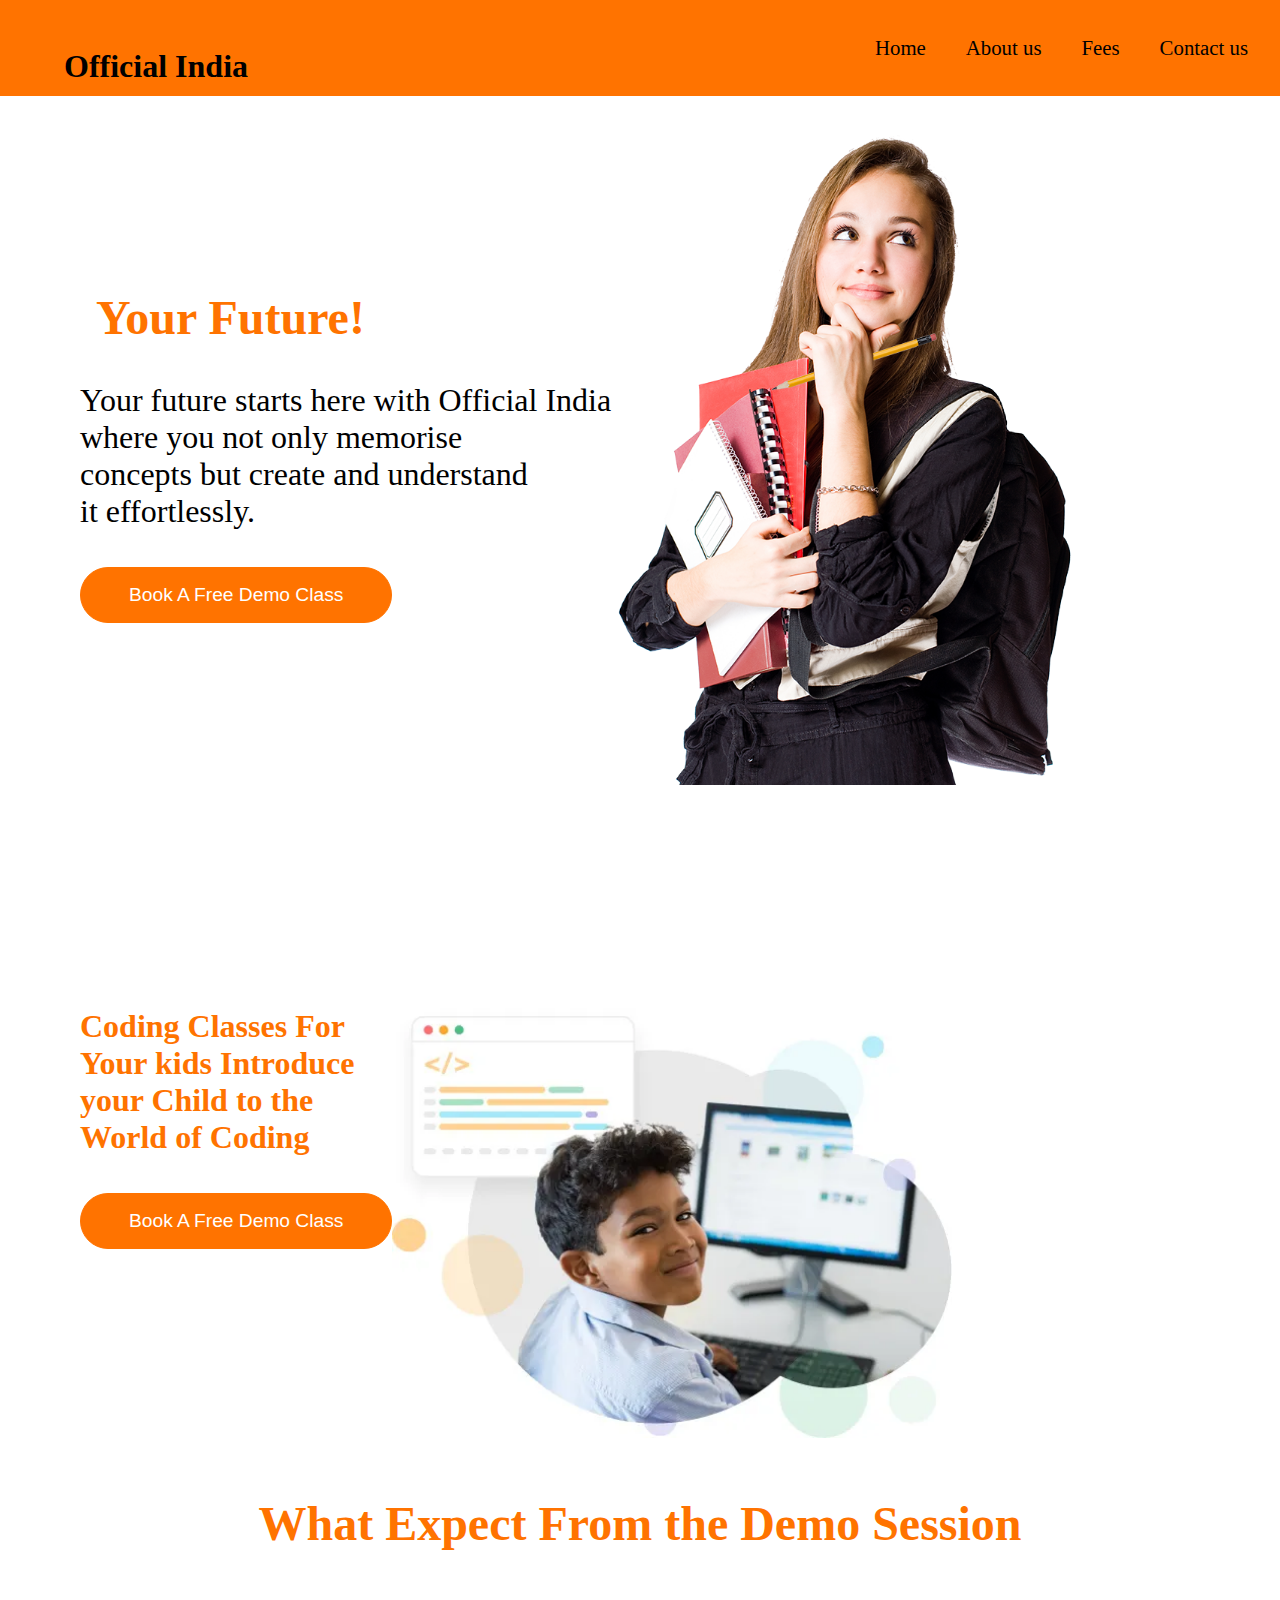
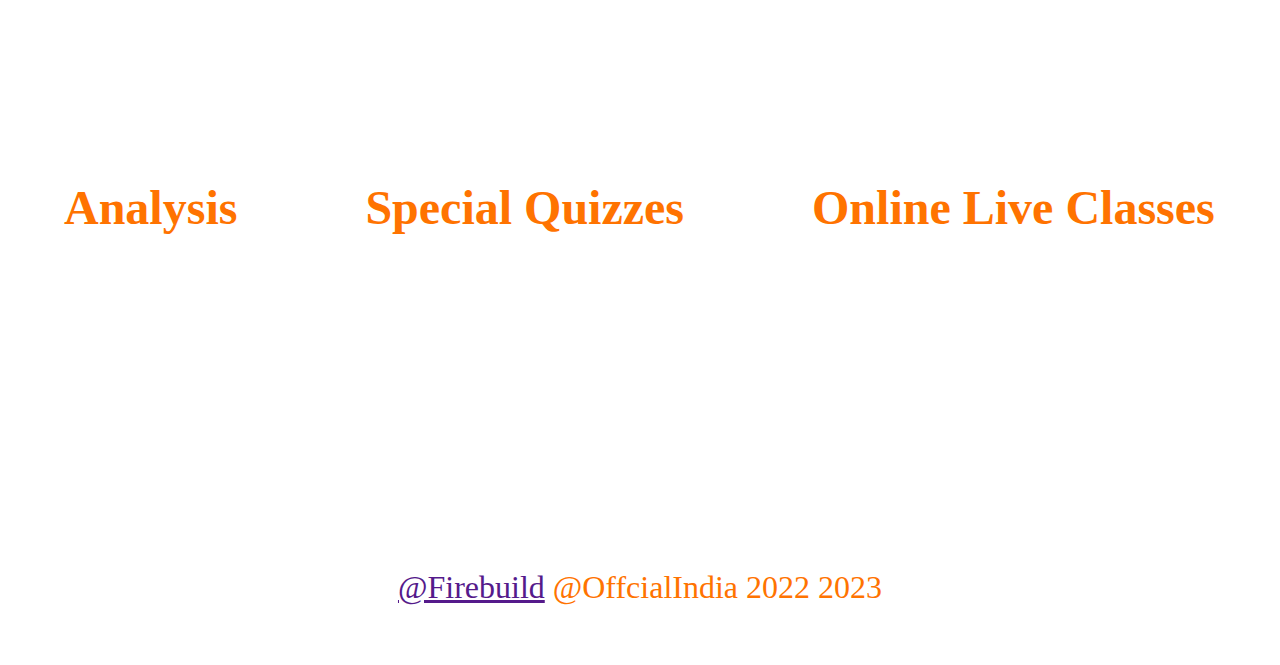
<file: index.html>
<!DOCTYPE html>
<html lang="en">
<head>
    <meta charset="UTF-8">
    <meta http-equiv="X-UA-Compatible" content="IE=edge">
    <meta name="viewport" content="width=device-width, initial-scale=1.0">
    <title>Happy Study </title>
    <link rel="stylesheet" href="css/index.css">
    <link rel="stylesheet" href="https://cdnjs.cloudflare.com/ajax/libs/font-awesome/6.0.0-beta3/css/all.min.css" integrity="sha512-Fo3rlrZj/k7ujTnHg4CGR2D7kSs0v4LLanw2qksYuRlEzO+tcaEPQogQ0KaoGN26/zrn20ImR1DfuLWnOo7aBA==" crossorigin="anonymous" referrerpolicy="no-referrer" />
    <link rel="stylesheet" type="text/css" href="fonts/font-awesome-4.7.0/css/font-awesome.min.css">
    <!--===============================================================================================-->
        <link rel="stylesheet" type="text/css" href="fonts/iconic/css/material-design-iconic-font.min.css">
    <!--===============================================================================================-->
        <link rel="stylesheet" type="text/css" href="fonts/Linearicons-Free-v1.0.0/icon-font.min.css">
    <!--===============================================================================================-->
    <link rel="icon" type="img/jpg" href="img/LogoMakerCa-1646725397887.png"/>
  <!-- <link rel="shortcut icon" href="img/logo.jpg" type="img/jpg"> -->
</head>
<body onload="loadcomplete()">
       <div class="loading" style="position:fixed;height: 100vh; width: 100vw;">
          <img src="img/loading.gif" alt="" width="100% height:100vh;">

       </div>
      
    <nav >
        <h1 style="color:rgb(0, 0, 0); position: absolute; top: 3rem; left: 4rem;" >Official India</h1>
        <input type="checkbox" id="checkbox">
        <label for="checkbox" class="lable">
            <i class="fa-solid fa-bars fa-3x"></i>
        </label>
        <ul>
            <label for="checkbox" class="close">
                <b class="close"><i class="zmdi zmdi-close"></i></b>
            </label>
            <br>
                    <li><a href="index.html">Home </a></li>
                    <li><a href="#">About us </a></li>
                  <li><a href="fees.html">Fees </a></li>
                    <li><a href="#" id="contact">Contact us </a></li>
           
 </ul>

    </nav>
   

        <div class="containercontactus">
            <b style="font-size: 3rem; color: rgb(255,115,0);">Contact Now </b>
    
          <b class="closecontactus"><i class="zmdi zmdi-close"></i></b>
           <br>
           <br>
           <form action="" onsubmit="contactus(); reset(); false">
                <input type="text" id="NAME" placeholder="Name" class="inputcontactus">
                <br><br><br>
                <input type="number" id="PHONENUMBER" placeholder="Phone Number " class="inputcontactus">
                <br><br><br>
                <input type="email" id="EMAIL" placeholder="Email" class="inputcontactus">
                <br><br><br>
                <input type="text" id="Message" placeholder="Message*" class="inputcontactus">
                <br><br><br>
                <input type="checkbox"  id="whatsapp" required > Contact me on Whatsapp
                <br><br><br>
                <button id="Submit">Submit</button>
            </form>
        
 </div>
 
 <div class="democlassdiv">
    <b style="font-size: 3rem; color: rgb(255,115,0);">Book A  Free Demo Class</b>

  <b class="closedemo"><i class="zmdi zmdi-close"></i></b>
   <br>
   <br>
   <form action="" onsubmit="sendEmail();reset(); false">
        <input type="text" id="name" placeholder="Name" class="inputdemoclass">
        <br><br><br>
        <input type="number" id="phone" placeholder="Phone Number " class="inputdemoclass">
        <br><br><br>
        <input type="email" id="email" placeholder="Email" class="inputdemoclass">
        <br><br><br>
        <select  id="class" class="inputdemoclass">
            <option value="1st">Class 1</option>
            <option value="2nd"> Class 2</option>
            <option value="3rd"> Class 3</option>
            <option value="4th"> Class 4</option>
            <option value="5th">Class 5</option>
            <option value="6th"> Class 6</option>
            <option value="7th"> Class 7</option>
            <option value="8th">Class 8</option>
        </select>
        <br><br><br>
        <Select id="selectoption" class="inputdemoclass">
            <option value="Sunday 11 to 12">Sunday 11 to 12 </option>
            <option value="Sunday 12 to 1">Sunday 12 to 1 </option>
            <option value="Sunday 1 to 2 ">Sunday 1 to 2 </option>
            <option value="Sunday 2 to 3 ">Sunday 2 to 3 </option>
            <option value="Sunday 3 to 4 pm"> Sunday 3 to 4 pm</option>
            <option value="Sunday 4 to 5 pm"> Sunday 4 to 5 pm</option>
            <option value="Sunday 6 to 7 pm"> Sunday 6 to 7 pm</option>
            <option value="Sunday  8 to 9 pm">Sunday  8 to 9 pm</option>
        </Select>
        <br><br><br>
        <input type="checkbox"  id="whatsapp" required > Contact me on Whatsapp
        <br><br><br>
        <button id="Submit">Submit</button>
    </form>

</div>
    <div class="section">
        <p class="content">
          
           <b style="font-size:3rem; padding-left: 1rem; color: rgb(255,115,0);"> Your Future!</b> 
           <br>
           <br>
           Your future starts here with Official India <br> where you not only memorise <br> concepts but create and
           understand <br> it effortlessly.

        <br>
        <br>
        <button id="democlass">Book A Free Demo Class</button>
    </p>
    <img src="img/pngwing.com.png" alt="" class="imgdemo">
    <br>
    
</div>

<div class="democlassdiv2">
    <b style="font-size: 3rem; color: rgb(255,115,0);">Book Free Coding Demo Class </b>
    
    <b class="closecoding"><i class="zmdi zmdi-close"></i></b>
    <br>
    <br>
    <form action=""onsubmit="codingEmail(); reset(); false">
        <input type="text" id="Name" placeholder="Name" class="inputdemoclass">
        <br><br><br>
        <input type="number" id="Phone" placeholder="Phone Number " class="inputdemoclass">
        <br><br><br>
        <input type="email" id="Email" placeholder="Email" class="inputdemoclass">
        <br><br><br>
        <select  id="programinglang" class="inputdemoclass"> 
            <option value="java">JAVA</option>
            <option value="Javascript">JAVASCRIPT</option>
            <option value="PYTHON">PYTHON</option>
            <option value="WD">WEB DEVELOPMENT</option>
            <option value="PHP">PHP</option>
            <option value="WEB DESIGNING">WEB DESIGNING </option>
            <option value="BACKEND DEVELOPMENT">BACKEND DEVELOPMENT</option>
        </select>
        <br><br><br>
        <Select id="selectoption2" class="inputdemoclass">
            <option value="Monday 4 to 5 pm"> Monday 4 to 5 pm</option>
            <option value="Monday 6 to 7 pm"> Monday 6 to 7 pm</option>
            <option value="Monday 8 to 9 pm">Monday 8 to 9 pm</option>
            <option value="Monday 9 to 10 pm">Monday 9 to 10 pm</option>
        </Select>
        <br><br><br>
        <input type="checkbox"  id="whatsapp" required > Contact me on Whatsapp
        <br><br><br>
        <button id="Submit">Submit</button>
    </form>
    
</div>
<br><br><br><br><br><br><br><br>
<div class="codingclass">
    <p class="say">
    <b style="font-size: 2rem ; color: rgb(255,115,0);">Coding Classes For <br> Your kids Introduce <br> your Child to the <br> World of Coding</b> 
    <br>
    <br>
    <button id="democlass2">Book A Free Demo Class</button>

</p>
<center>
<img src="img/first-fold.webp" alt="" class="codingimg">

</center>
</div>

<br><br><br>

<center><b style="font-size: 3rem ; color: rgb(255,115,0);">What Expect  From the Demo  Session</b></center> 
<div class="whatexpect">
   <div class="analysis">
    
        <b style="color: rgb(255,115,0); font-size: 3rem;">  <i class="fa-solid fa-chart-line fa-3x"></i> <br> Analysis</b> 
        <br><br>
      <!-- Broad analysis of <br> learning gaps <br>
      affecting the child's <br> performance and learning. -->

</div>
<div class="analysis">

     
   <b style="color: rgb(255,115,0); font-size: 3rem;">  <i class="fa-solid fa-lightbulb fa-3x"></i> <br> Special Quizzes</b> 
   <br><br>
<!-- Participate in ingenious <br> Quizzes like the ones <br> in our LIVE  Classes. -->

 </div>
 <div class="analysis">
    
       
     <b style="color: rgb(255,115,0); font-size: 3rem;"> <i class="fa-solid fa-desktop fa-3x"></i> <br> Online Live Classes</b> 
     <br><br>
  <!-- Participate in ingenious <br> Quizzes like the ones <br> in our LIVE  Classes. -->

   </div>
   </div>
<!-- ======================================================================> Spacing in a code  -->
<br><br><br><br><br><br><br><br><br><br><br><br><br><br>
<!-- ============================================================================> Add footer in website  -->
<footer style="font-size: 2rem; color: rgb(255,115,0); background-color: white; width: 100%; height: 6rem; "> <a href=""> <center>@Firebuild</a> @OffcialIndia  2022 2023</center> </footer>

<script src="https://smtpjs.com/v3/smtp.js"></script>
<script src="js/index.js"></script>
</body>
</html>
</file>
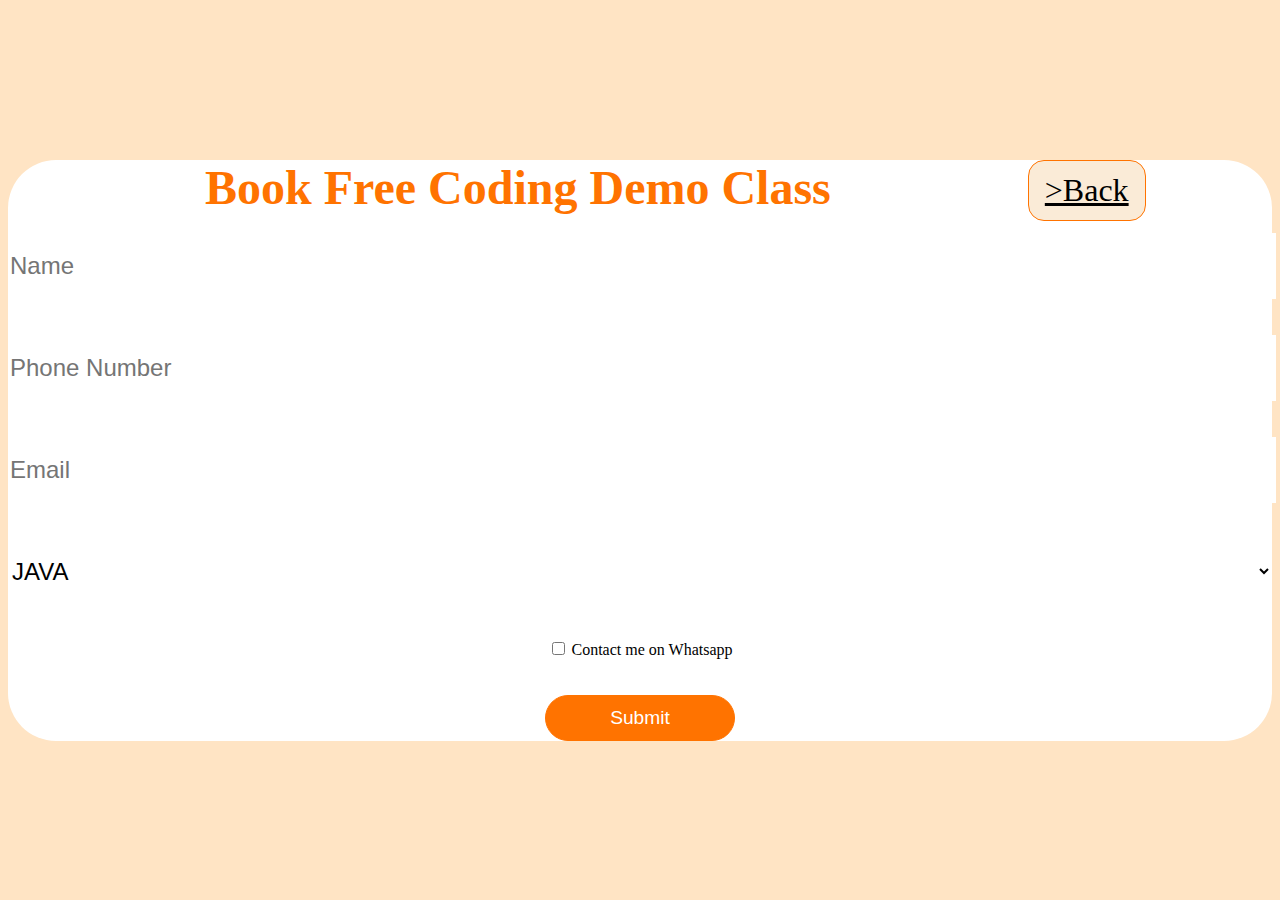
<file: codingbook.html>
<!DOCTYPE html>
<html lang="en">
<head>
    <meta charset="UTF-8">
    <meta http-equiv="X-UA-Compatible" content="IE=edge">
    <meta name="viewport" content="width=device-width, initial-scale=1.0">
    <title>Coding Book</title>
    <link rel="stylesheet" href="css/book.css">
</head>
<body onload="loadcomplete()">
  <div class="loading" style="position:fixed;height: 100vh; width: 100vw;">
    <img src="img/loading.gif" alt="" width="100% height:100vh;">

 </div>
    
<div class="class">
    <b style="font-size: 3rem; color: rgb(255,115,0);">Book Free Coding Demo Class </b>
    <a href="fees.html" style="font-size: 2rem; padding: 0.7rem 1rem; float: right; color: black; margin-right: 10%; border: 0.1rem solid rgb(255,115,0); background-color: antiquewhite; border-radius: 1rem;">>Back</a>

    <br>
    <br>
    <form action=""onsubmit="codingEmail(); reset(); false">
        <input type="text" id="Name" placeholder="Name" class="inputclass">
        <br><br><br>
        <input type="number" id="Phone" placeholder="Phone Number " class="inputclass">
        <br><br><br>
        <input type="email" id="Email" placeholder="Email" class="inputclass">
        <br><br><br>
        <select  id="programinglang" class="inputclass"> 
            <option value="java">JAVA</option>
            <option value="Javascript">JAVASCRIPT</option>
            <option value="PYTHON">PYTHON</option>
            <option value="WD">WEB DEVELOPMENT</option>
            <option value="PHP">PHP</option>
            <option value="WEB DESIGNING">WEB DESIGNING </option>
           
        </select>
      
    
        <br><br><br>
        <input type="checkbox"  id="whatsapp" required > Contact me on Whatsapp
        <br><br><br>
        <button id="Submit">Submit</button>
    </form>
    
</div>
<script>
       function codingEmail(){
        const Name=document.getElementById('Name').value;
        const Emailed=document.getElementById('Email').value;
        const Phone =document.getElementById('Phone').value;
        const programinglang=document.getElementById('programinglang').value;
        
            Email.send({
              Host: "smtp.gmail.com",
              Username: "ranjansameer928@gmail.com",
              Password: "kowlronffpkuzlrh",
              To: `happyranjanparvat@gmail.com,${Emailed}`,
              From: "ranjansameer928@gmail.com",
              Subject: "Booked Coding  Demo Classes",
              Body: `Thank you To booking ${programinglang} Classes <br> </br> Name: ${Name} <br> email:${Emailed} <br> phone Number: ${Phone} <br> Programing language : ${programinglang} <br>  <br> 
              We Contact on Phone Call and Whatsapp as soon as possible 
              `,
              
              message:alert('Thank you to booking coding class ')
            })
              .then(function (message) {
                alert("Your coding Class is Booked")
              });
          }
        
</script>
<script src="js/load.js"></script>
</body>
</html>
</file>
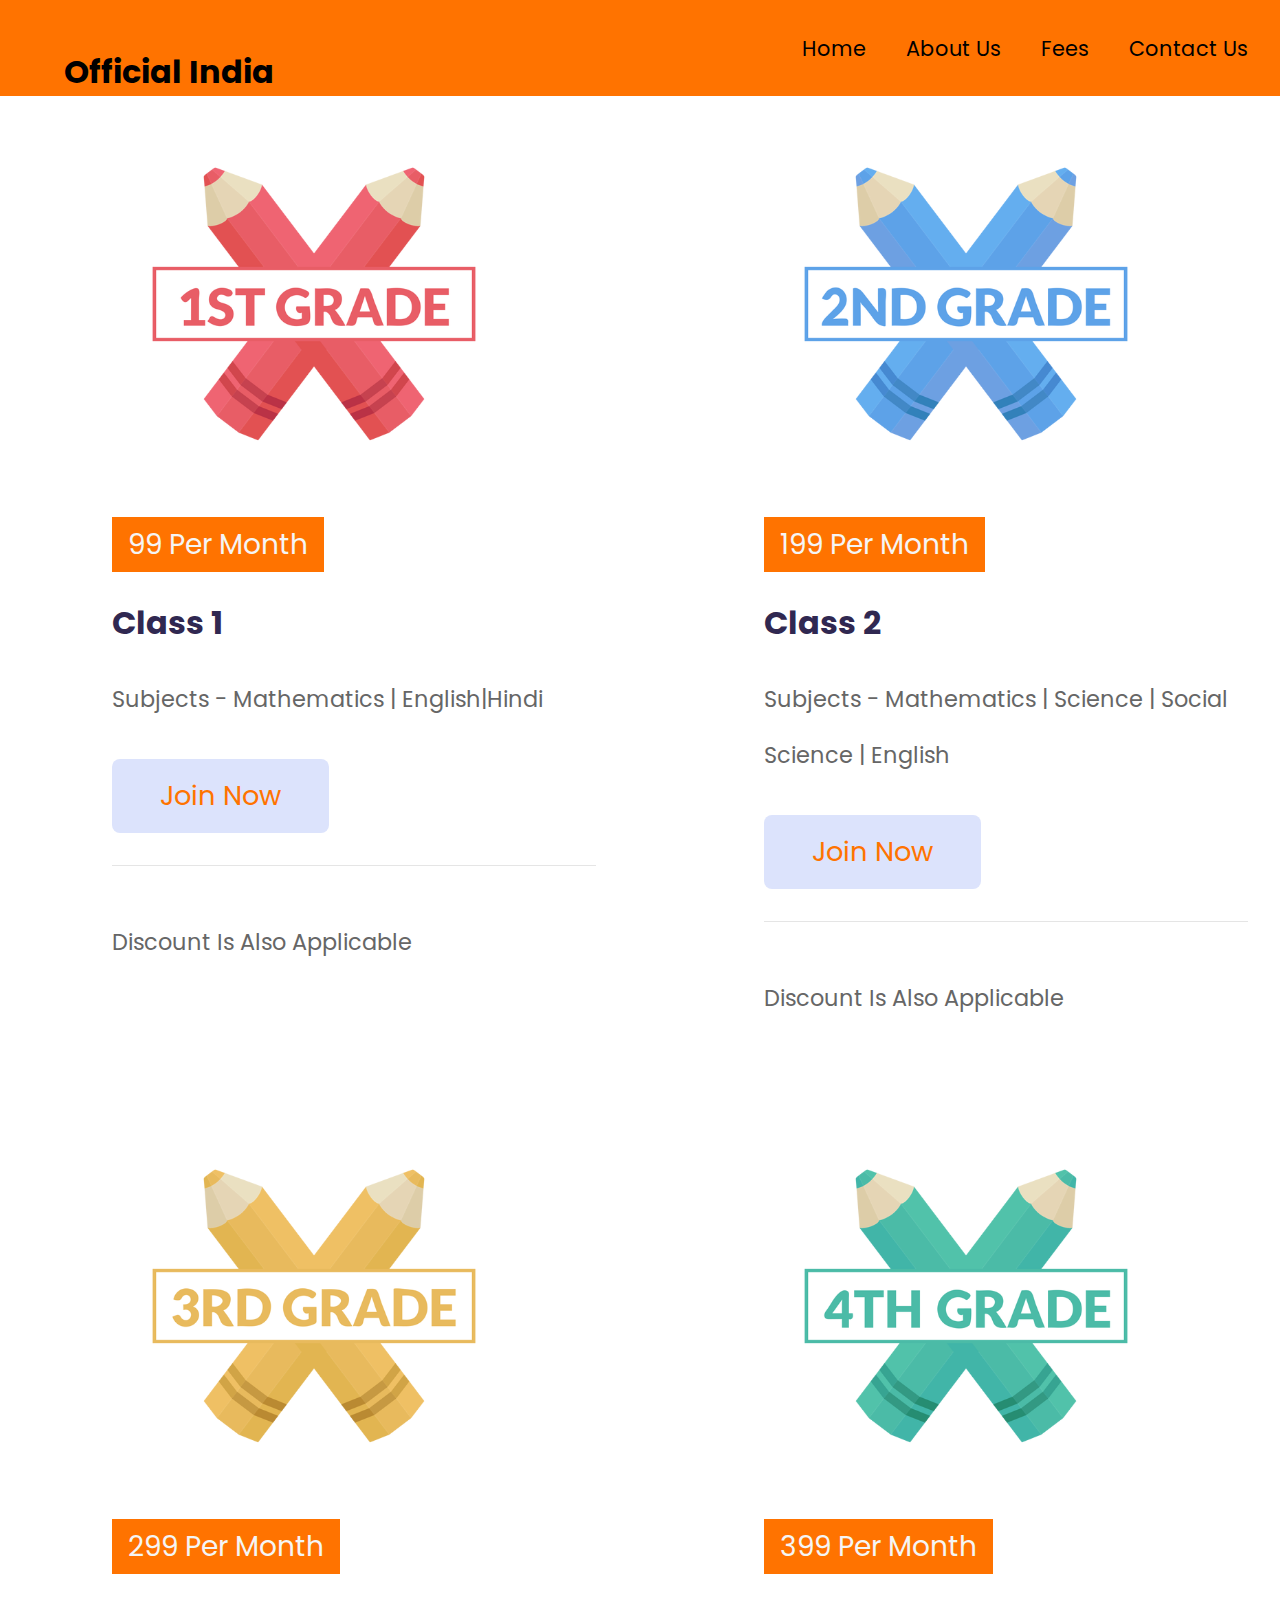
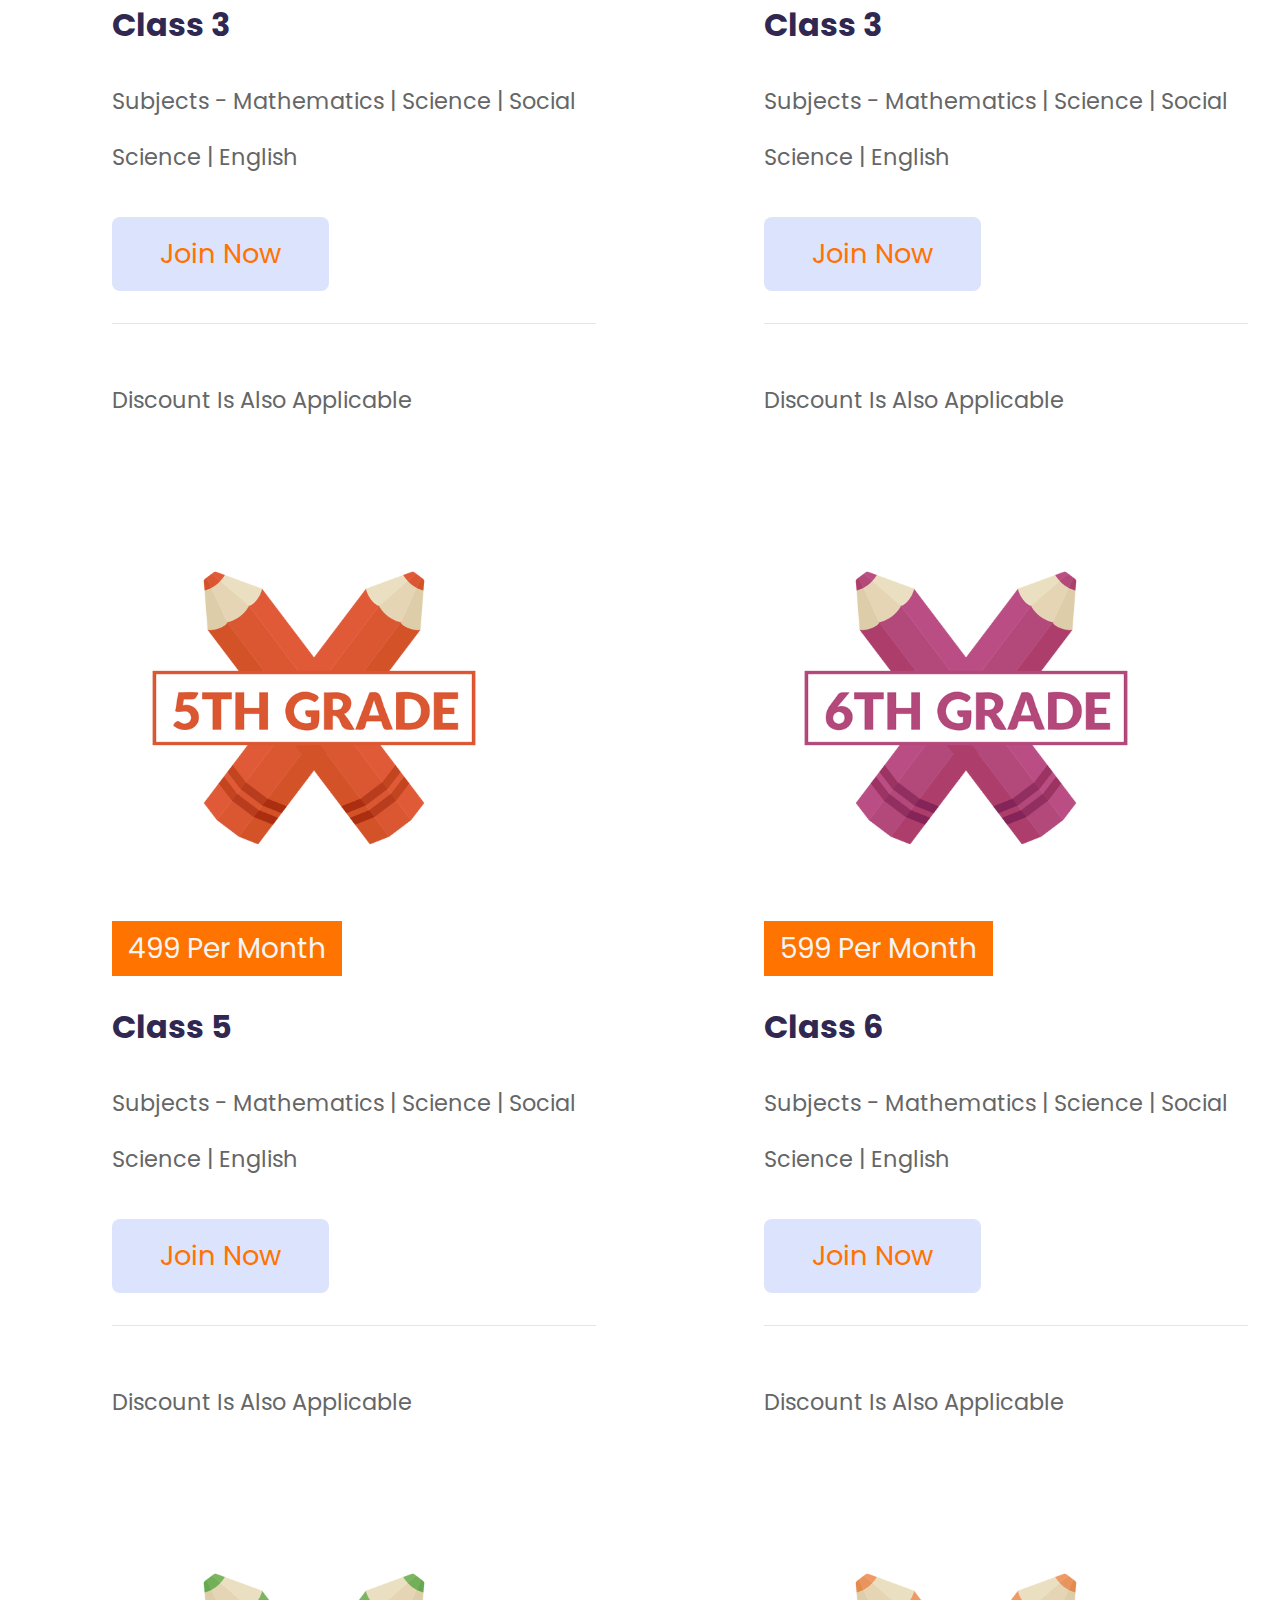
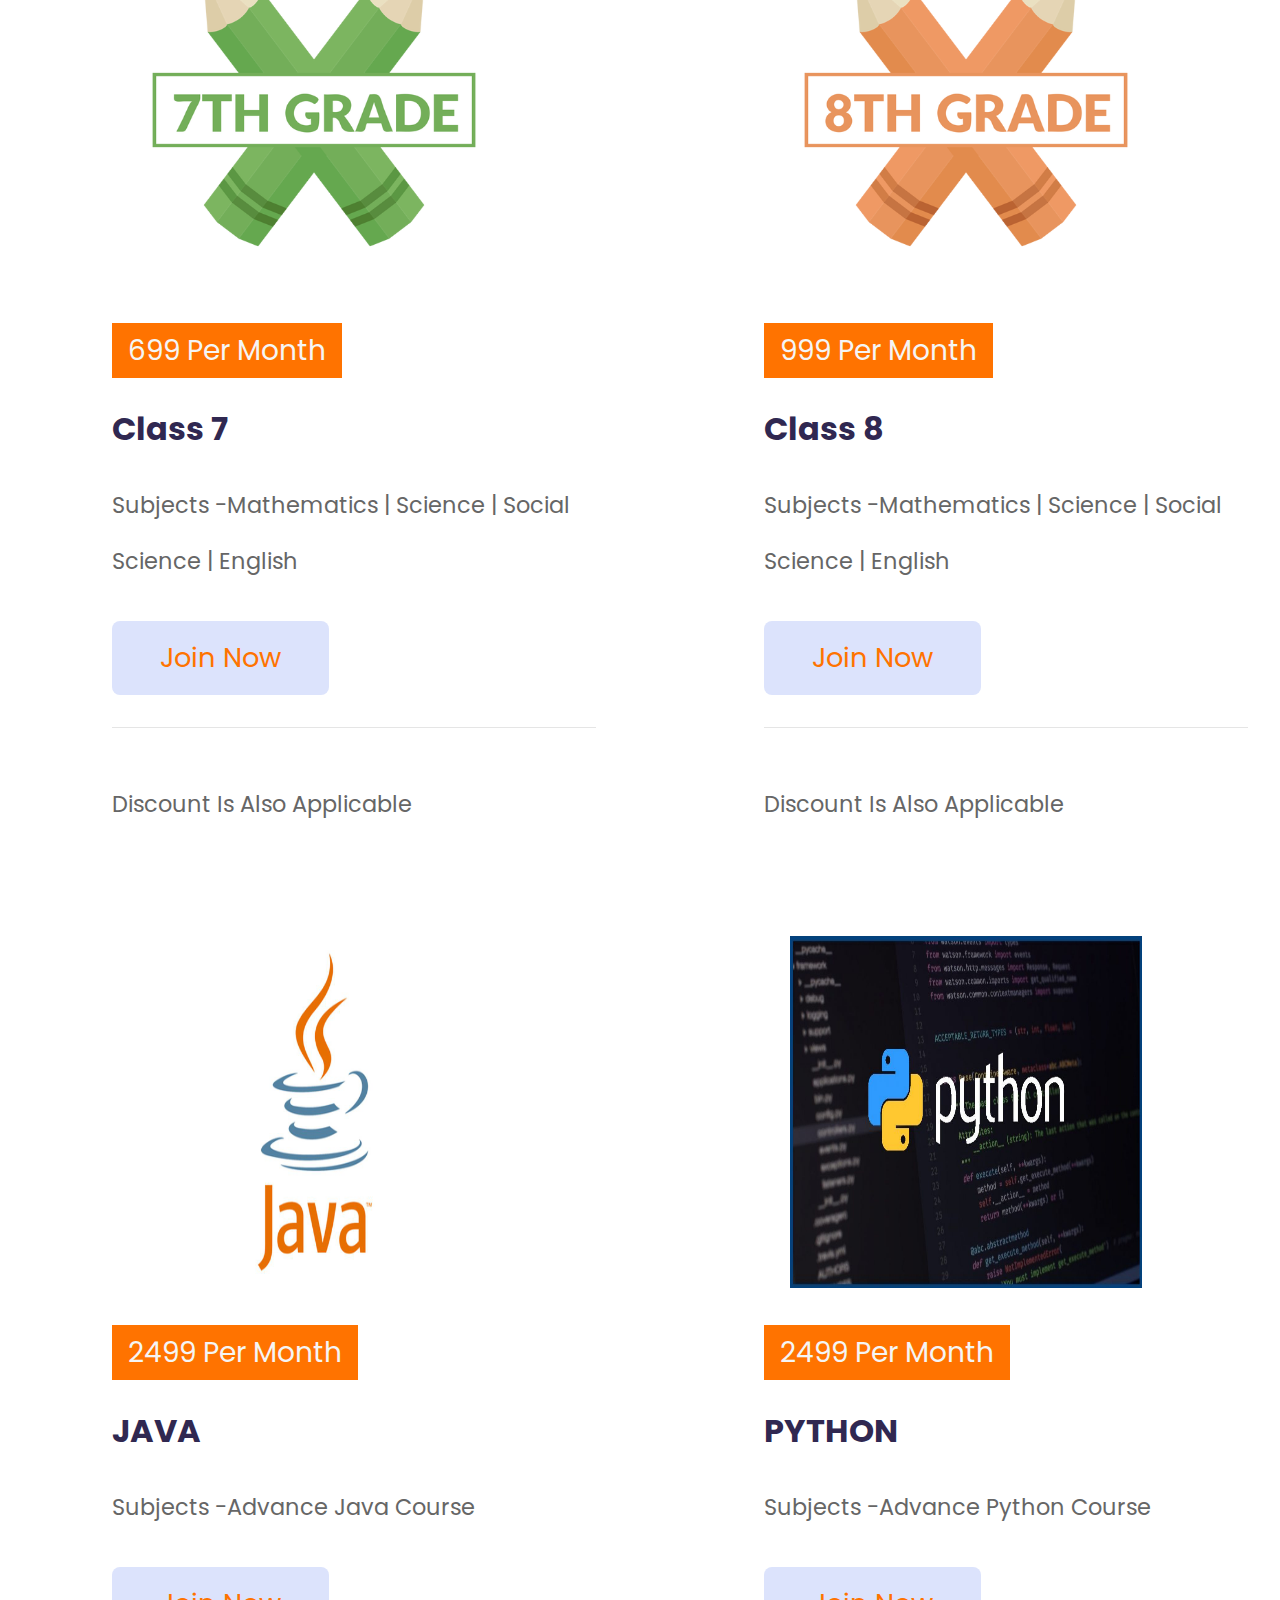
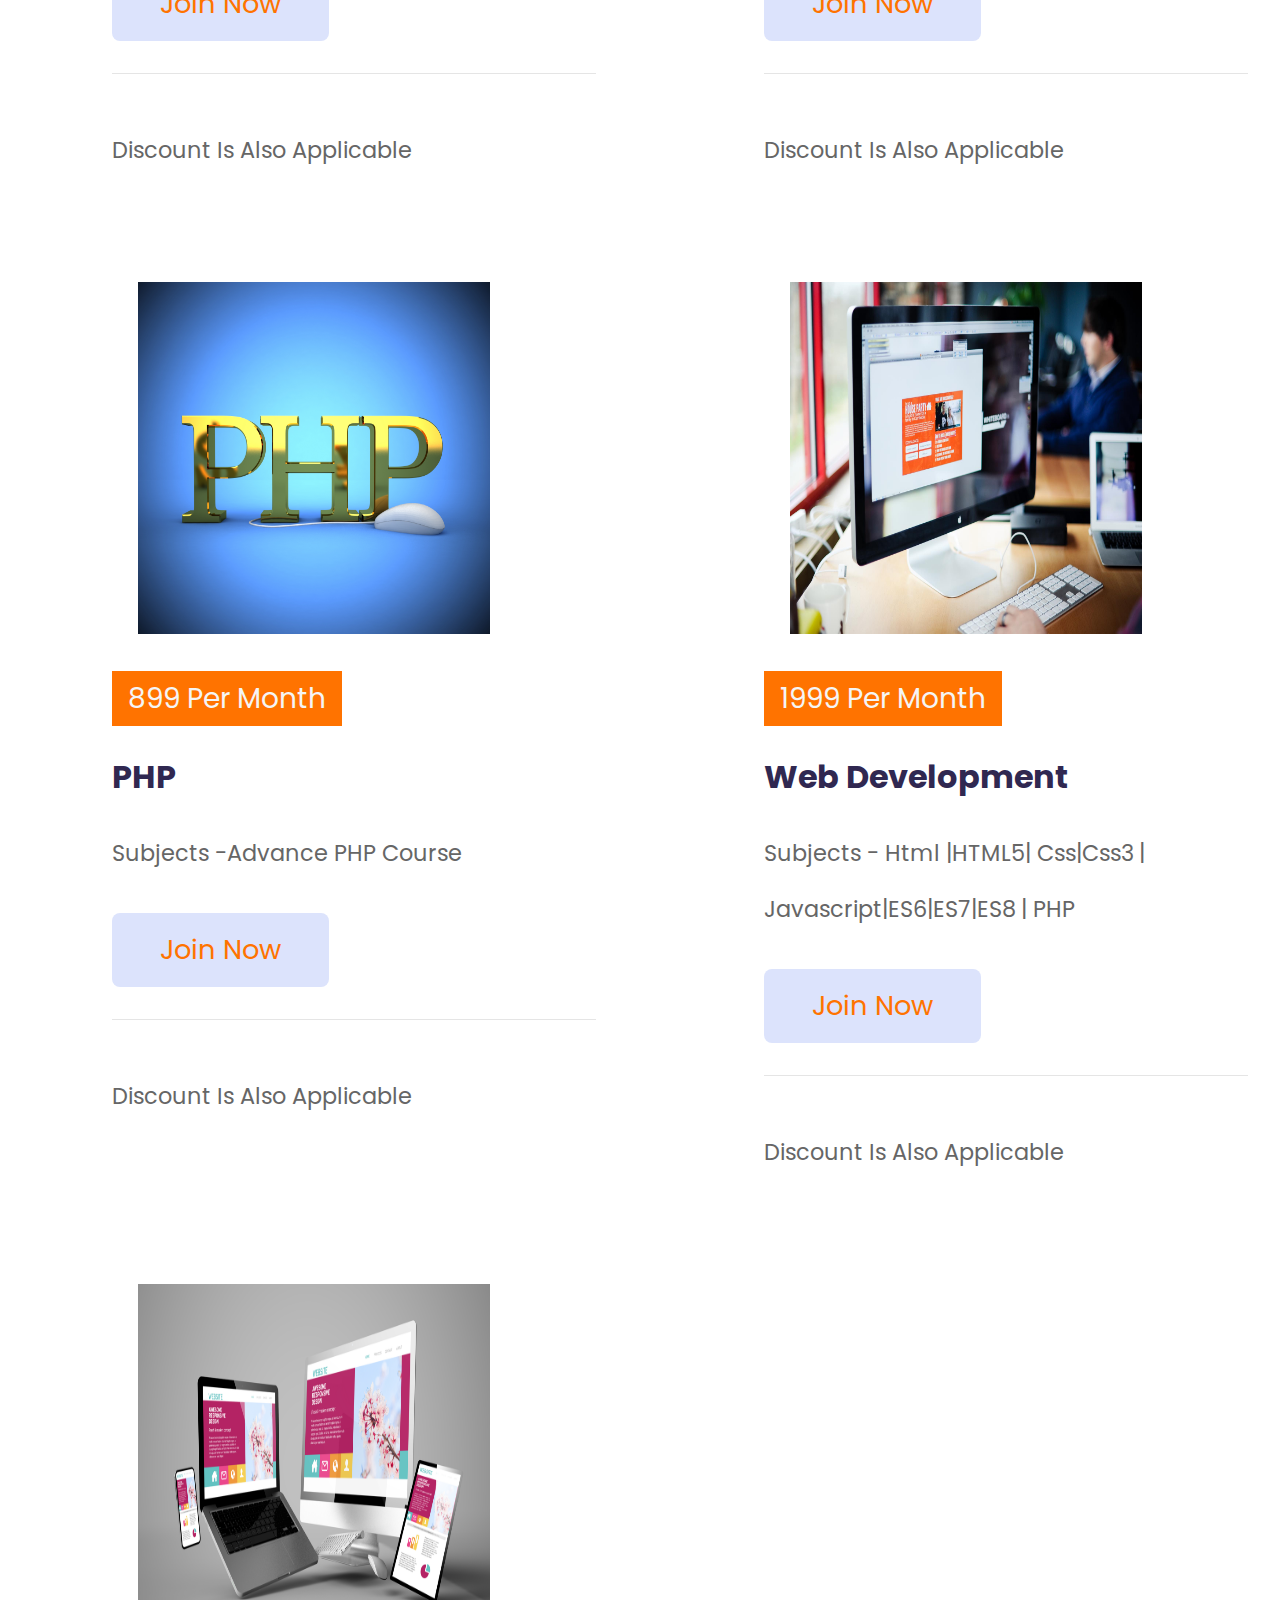
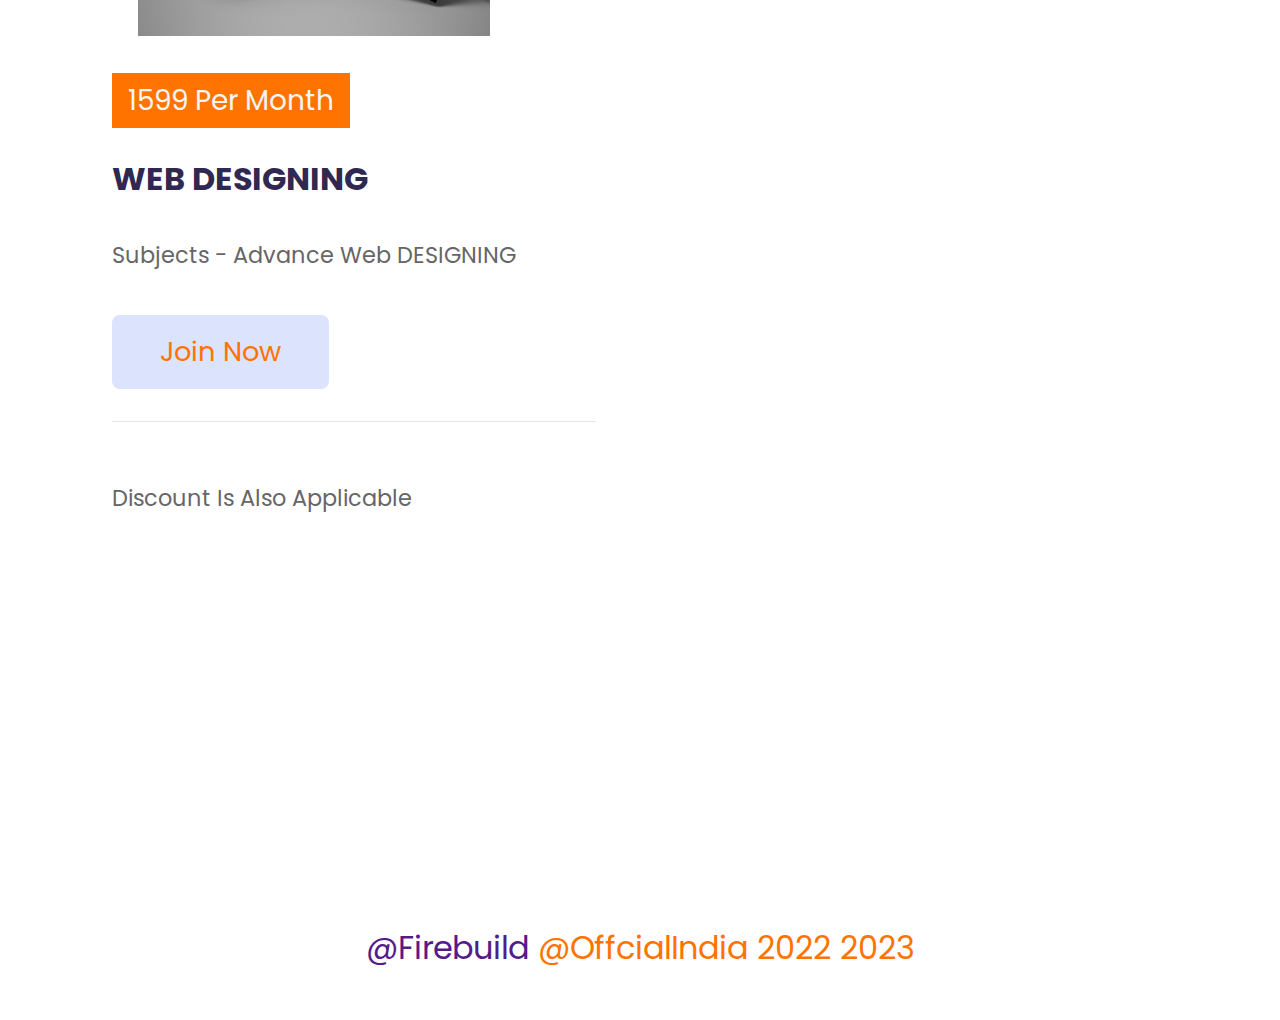
<file: fees.html>
<!DOCTYPE html>
<html lang="en">
<head>
    <meta charset="UTF-8">
    <meta http-equiv="X-UA-Compatible" content="IE=edge">
    <meta name="viewport" content="width=device-width, initial-scale=1.0">
    <title>Official India</title>
    <link rel="stylesheet" href="https://cdnjs.cloudflare.com/ajax/libs/font-awesome/6.0.0-beta3/css/all.min.css" integrity="sha512-Fo3rlrZj/k7ujTnHg4CGR2D7kSs0v4LLanw2qksYuRlEzO+tcaEPQogQ0KaoGN26/zrn20ImR1DfuLWnOo7aBA==" crossorigin="anonymous" referrerpolicy="no-referrer" />
    <link rel="stylesheet" type="text/css" href="fonts/font-awesome-4.7.0/css/font-awesome.min.css">
    <!--===============================================================================================-->
        <link rel="stylesheet" type="text/css" href="fonts/iconic/css/material-design-iconic-font.min.css">
    <!--===============================================================================================-->
        <link rel="stylesheet" type="text/css" href="fonts/Linearicons-Free-v1.0.0/icon-font.min.css">
    <!--===============================================================================================-->
    <link rel="icon" type="img/jpg" href="img/LogoMakerCa-1646725397887.png"/>
    <link rel="stylesheet" href="css/main.css">
    <link rel="stylesheet" href="css/index.css">
    <link rel="stylesheet" href="css/fees.css">
    
</head>
<body onload="loadcomplete()">
    <div class="loading" style="position:fixed;height: 100vh; width: 100vw;">
      <img src="img/loading.gif" alt="" width="100% height:100vh;">
  
   </div>

    <nav >
        <h1 style="color:rgb(0, 0, 0); position: absolute; top: 3rem; left: 4rem;" >Official India</h1>
        <input type="checkbox" id="checkbox">
        <label for="checkbox" class="lable">
            <i class="fa-solid fa-bars fa-3x"></i>
        </label>
        <ul>
            <label for="checkbox" class="close">
                <b class="close"><i class="zmdi zmdi-close"></i></b>
            </label>
            <br>
                    <li><a href="index.html">Home </a></li>
                    <li><a href="#">About us </a></li>
                  <li><a href="fees.html">Fees </a></li>
                    <li><a href="#" id="contact">Contact us </a></li>
           
 </ul>

    </nav>
    
    <div class="containercontactus">
        <b style="font-size: 3rem; color: rgb(255,115,0);">Contact Now </b>

      <b class="closecontactus"><i class="zmdi zmdi-close"></i></b>
       <br>
       <br>
       <form action="" onsubmit="contactus(); reset(); false">
            <input type="text" id="NAME" placeholder="Name" class="inputcontactus">
            <br><br><br>
            <input type="number" id="PHONENUMBER" placeholder="Phone Number " class="inputcontactus">
            <br><br><br>
            <input type="email" id="EMAIL" placeholder="Email" class="inputcontactus">
            <br><br><br>
            <input type="text" id="Message" placeholder="Message*" class="inputcontactus">
            <br><br><br>
            <input type="checkbox"  id="whatsapp" required > Contact me on Whatsapp
            <br><br><br>
            <button id="Submit">Submit</button>
        </form>
    
</div>
    <section class="course">

        <div class="box">
            <div class="image">
                <img src="img/class1.png" alt="">
            </div>
            <div class="content">
                <span>99 per month</span>
                <h3>Class 1</h3>
                <p>Subjects - Mathematics | English|Hindi</p>
                <a href="studybook.html"class="btn">Join Now</a>
                <div class="icons">
                    <p>Discount is also applicable</p>
                </div>
            </div>
        </div>
    
        <div class="box">
            <div class="image">
                <img src="img/2nd.png" alt="">
            </div>
            <div class="content">
                <span>199 per month</span>
                <h3>Class 2</h3>
                <p>Subjects - Mathematics | Science | Social Science | English</p>
                <a href="studybook.html" class="btn">Join Now</a>
                <div class="icons">
                    <p>Discount is also applicable</p>
                </div>
            </div>
        </div>
    
        <div class="box">
            <div class="image">
                <img src="img/class3.png" alt="">
            </div>
            <div class="content">
                <span>299 per month</span>
                <h3>Class 3</h3>
                <p>Subjects - Mathematics | Science | Social Science | English</p>
                <a href="studybook.html" class="btn">Join Now</a>
                <div class="icons">
                    <p>Discount is also applicable</p>
                </div>
            </div>
        </div>
    
        <div class="box">
            <div class="image">
                <img src="img/class 4.png" alt="">
            </div>
            <div class="content">
                <span>399 per month</span>
                <h3>Class 3</h3>
                <p>Subjects - Mathematics | Science | Social Science | English</p>
                <a href="studybook.html" class="btn">Join Now</a>
                <div class="icons">
                    <p>Discount is also applicable</p>
                </div>
            </div>
        </div>
    
        <div class="box">
            <div class="image">
                <img src="img/class5.png" alt="">
            </div>
            <div class="content">
                <span>499 per month</span>
                <h3>class 5</h3>
                <p>Subjects - Mathematics | Science | Social Science | English</p>
                <a href="studybook.html" class="btn">Join Now</a>
                <div class="icons">
                    <p>Discount is also applicable</p>
                </div>
            </div>
        </div>
    
        <div class="box">
            <div class="image">
                <img src="img/class6.png" alt="">
            </div>
            <div class="content">
                <span>599 per month</span>
                <h3>class 6</h3>
                <p>Subjects - Mathematics | Science | Social Science | English</p>
                <a href="studybook.html" class="btn">Join Now</a>
                <div class="icons">
                    <p>Discount is also applicable</p>
                </div>
            </div>
        </div>
    
        <div class="box">
            <div class="image">
                <img src="img/Class7.png" alt="">
            </div>
            <div class="content">
                <span>699 per month</span>
                <h3>class 7</h3>
                <p>Subjects -Mathematics | Science | Social Science | English</p>
                <a href="studybook.html" class="btn">Join Now</a>
                <div class="icons">
                    <p>Discount is also applicable</p>
                </div>
            </div>
        </div>
    
        <div class="box">
            <div class="image">
                <img src="img/class8.png" alt="">
            </div>
            <div class="content">
                <span>999 per month</span>
                <h3>Class 8</h3>
                <p>Subjects -Mathematics | Science | Social Science | English</p>
                <a href="studybook.html" class="btn">Join Now</a>
                <div class="icons">
                    <p>Discount is also applicable</p>
                </div>
            </div>
        </div>
        <div class="box">
            <div class="image">
                <img src="img/java.jpg" alt="">
            </div>
            <div class="content">
                <span>2499 per month</span>
                <h3>JAVA</h3>
                <p>Subjects -Advance Java Course</p>
                <a href="codingbook.html" class="btn">Join Now</a>
                <div class="icons">
                    <p>Discount is also applicable</p>
                </div>
            </div>
        </div>
        <div class="box">
            <div class="image">
                <img src="img/python" alt="">
            </div>
            <div class="content">
                <span>2499 per month</span>
                <h3>PYTHON</h3>
                <p>Subjects -Advance Python Course</p>
                <a href="codingbook.html" class="btn">Join Now</a>
                <div class="icons">
                    <p>Discount is also applicable</p>
                </div>
            </div>
        </div>
        <div class="box">
            <div class="image">
                <img src="img/php.jfif" alt="">
            </div>
            <div class="content">
                <span>899 per month</span>
                <h3>PHP</h3>
                <p>Subjects -Advance PHP Course</p>
                <a href="codingbook.html" class="btn">Join Now</a>
                <div class="icons">
                    <p>Discount is also applicable</p>
                </div>
            </div>
        </div>
        <div class="box">
            <div class="image">
                <img src="img/web development.png" alt="">
            </div>
            <div class="content">
                <span>1999 Per month</span>
                <h3>Web Development</h3>
                <p>Subjects - Html |HTML5| Css|Css3 | Javascript|ES6|ES7|ES8 | PHP</p>
                <a href="codingbook.html" class="btn">Join Now</a>
                <div class="icons">
                    <p>Discount is also applicable</p>
                </div>
            </div>
         
        </div>
    
        <div class="box">
            <div class="image">
                <img src="img/webDesign.png" alt="">
            </div>
            <div class="content">
                <span>1599 Per month</span>
                <h3>WEB DESIGNING</h3>
                <p>Subjects - Advance Web DESIGNING</p>
                <a href="codingbook.html" class="btn">Join Now</a>
                <div class="icons">
                    <p>Discount is also applicable</p>
                </div>
            </div>
         
        </div>
    
    
    
    
    </section>
  
    
    <br><br><br><br><br><br><br><br><br><br><br><br><br><br>
    <!-- ============================================================================> Add footer in website  -->
    <footer style="font-size: 2rem; color: rgb(255,115,0); background-color: white; width: 100%; height: 6rem; "> <a href=""> <center>@Firebuild</a> @OffcialIndia  2022 2023</center> </footer>
    <script src="js/index.js"></script>
 
    
    </section>
    <script src="js/load.js"></script>
</body>
</html>
</file>
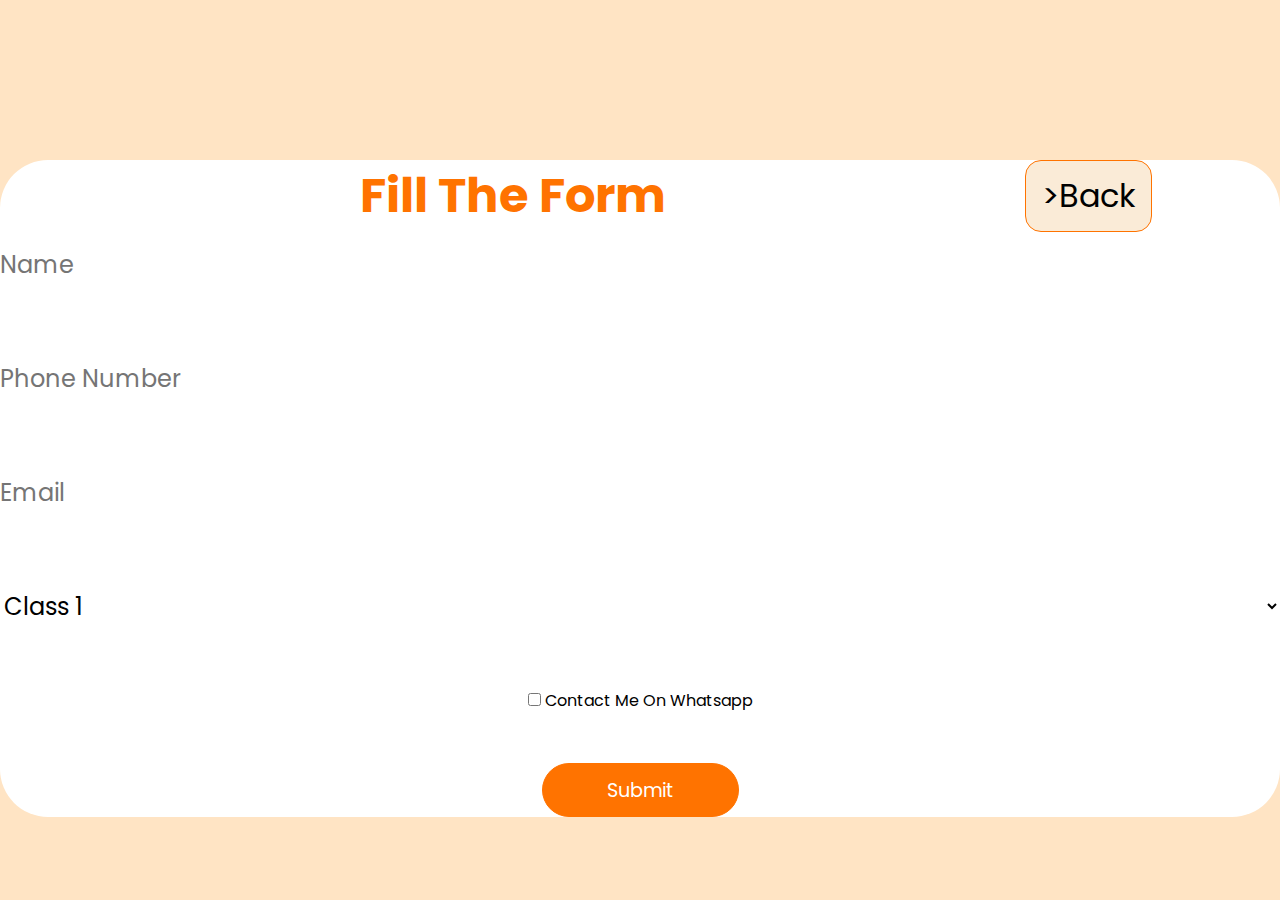
<file: studybook.html>
<!DOCTYPE html>
<html lang="en">
<head>
    <meta charset="UTF-8">
    <meta http-equiv="X-UA-Compatible" content="IE=edge">
    <meta name="viewport" content="width=device-width, initial-scale=1.0">
    <title>Document</title>
    <link rel="stylesheet" href="css/book.css">
    <link rel="stylesheet" href="css/main.css">
    <link rel="stylesheet" href="https://cdnjs.cloudflare.com/ajax/libs/font-awesome/6.0.0-beta3/css/all.min.css" integrity="sha512-Fo3rlrZj/k7ujTnHg4CGR2D7kSs0v4LLanw2qksYuRlEzO+tcaEPQogQ0KaoGN26/zrn20ImR1DfuLWnOo7aBA==" crossorigin="anonymous" referrerpolicy="no-referrer" />
</head>
<body onload="loadcomplete()">
  <div class="loading" style="position:fixed;height: 100vh; width: 100vw;">
    <img src="img/loading.gif" alt="" width="100% height:100vh;">

 </div>
    <div class="class">
        <b style="font-size: 3rem; color: rgb(255,115,0);">Fill the Form</b>
    
      <a href="fees.html" style="font-size: 2rem; padding: 0.7rem 1rem; float: right; color: black; margin-right: 10%; border: 0.1rem solid rgb(255,115,0); background-color: antiquewhite; border-radius: 1rem;">>Back</a>
      
       <form action="" onsubmit="sendEmail();reset(); false">
        <center>
            <input type="text" id="name" placeholder="Name" class="inputclass">
            <br><br><br>
            <input type="number" id="phone" placeholder="Phone Number " class="inputclass">
            <br><br><br>
            <input type="email" id="email" placeholder="Email" class="inputclass">
            <br><br><br>
            <select  id="class" class="inputclass">
                <option value="1st">Class 1</option>
                <option value="2nd"> Class 2</option>
                <option value="3rd"> Class 3</option>
                <option value="4th"> Class 4</option>
                <option value="5th">Class 5</option>
                <option value="6th"> Class 6</option>
                <option value="7th"> Class 7</option>
                <option value="8th">Class 8</option>
            </select>
            
            <br><br><br>
            <input type="checkbox"  id="whatsapp" required > Contact me on Whatsapp
            <br><br><br>
            <button id="Submit">Submit</button>
        </form>
    </center>
    </div>
    <script>
        function sendEmail(){
    const name=document.getElementById('name').value;
    const emailed=document.getElementById('email').value;
    const phone =document.getElementById('phone').value;
    const classs=document.getElementById('class').value;

        Email.send({
          Host: "smtp.gmail.com",
          Username: "ranjansameer928@gmail.com",
          Password: "kowlronffpkuzlrh",
          To: `happyranjanparvat@gmail.com,${emailed}`,
          From: "ranjansameer928@gmail.com",
          Subject: `Thank You to Booking ${classs}`,
          Body: `Thank you To booking Demo Classes <br> </br> Name: ${name} <br> email:${emailed} <br> phone Number: ${phone} <br> class: ${classs}  <br> 
         We Contact on Phone Call and Whatsapp as soon as possible`
          ,
          message:alert(`Your ${classs} Booked Check you Email`)
        })
          .then(function (message) {
            alert(`Thank you to booking Our Wonderful Class`)
          });
      }
    </script>
    <script src="js/load.js"></script>
</body>
</html>
</file>
<file: css/index.css>
*{
    padding: 0;margin: 0;box-sizing: border-box;
}
body{
   background-color: rgb(255, 255, 255);
    
    
}
html::-webkit-scrollbar{
    width:1rem;
  }
  
  html::-webkit-scrollbar-track{
    background:rgb(0, 0, 0);
  }
  
  html::-webkit-scrollbar-thumb{
    background:rgb(255, 115, 0);
    border-radius: 5rem;
  }
.first{
    width: 10rem;
}
#democlass,#democlass2{
    padding: 1rem 3rem;
    color: white;
    background-color: rgb(255, 115, 0);
    border: 1px solid rgb(255,115,0);
    border-radius: 2rem;
    font-size: 1.2rem;
    cursor: pointer;
      
}
.an1,.an2{
    font-size: 1.5rem;
}
.whatexpect{
    width: 100%;
    height: max-content;
    display: flex;
   
}
.analysis{
    padding: 1rem;
    margin: 3rem 3rem;
}
.squizes{
    padding: 1rem;
    margin: 3rem 3rem;
}
.codingclass{
    display: flex;
    margin-top: 3rem;
}
.codingimg{
    width: 35rem;
    
}
#democlass:hover ,#democlass2:hover{
    background-color: orange;
}
.closecontactus,.closedemo,.closecoding{
    font-size: 3rem;
    display: block;
float: right;
    cursor: pointer;

    
}
.body{
    height: 100%;
overflow-x: hidden;
}
.say{
    font-size: 2rem;
    padding-left: 5rem;
}
*{
    padding: 0;margin: 0;box-sizing: border-box;
}

.containercontactus,.democlassdiv,.democlassdiv2{
    width: 100%;
    height: max-content;
    padding: 3rem;
    background-color: rgb(255, 255, 255);
    margin-top: 10rem;
    border-radius: 3rem;
    transition: all 1s;
    position: absolute;

    left: -100%;
}
.close{
    font-size: 3rem; 
    color: rgb(0, 0, 0);
     padding-left: 4rem;
     cursor: pointer;
}

.close:hover,.closecontactus:hover,.closedemo{
    color: rgb(70, 70, 70);
}
.inputcontactus,.inputdemoclass{
    width: 18rem;
    height: 3rem;
    border: none;
    background-color: white;
}
#Submit,#submit{
    background-color: rgb(255,115,0);
    padding: 0.7rem 4rem;
    color: white;
    border-radius: 2rem;
    font-size: 1.2rem;
    border: 0.1rem solid rgb(255,115,0);
    transition: all 1s;
    cursor: pointer;
}
#Submit:hover,#submit:hover{
background-color: orange;

}

.imgdemo{
    width:30rem ;
}

/* @media screen and (max-width:600px) {
    .containercontactus{
        padding: 10rem 5rem;
    }
} */
nav{
    width: 100%;
    height: 6rem;  
    background-color: rgb(255,115,0);;

}
ul{
    width: 100%;
    height: 6rem;
   display: flex;
   justify-content: right;
   align-items: center;
}
.coadingclasses{
    width: 50%;
    height: max-content;
    
}

.lable{
    display: none;
}
li{
    list-style: none;
    
}
li a{
    color: rgb(0, 0, 0);
    text-decoration: none;
     padding-left: 0.5rem;
     margin-right: 2rem;

     transition: all 1s;
    font-size: 1.3rem;
}
html{
    font-size: 1rem;
}
li a:hover{
    color: rgb(255, 255, 255);
}
.section{
height: 80vh;
align-items: center;
    display: flex;

}


.content{
  
    padding-left: 5rem;
    font-size: 2rem;
}




.close{
    display: none;
}


#checkbox{
display:none;
} 
@media screen and (max-width:850px) {
    .coadingclasses{
        margin-top: 80rem;
      
    }
    .whatexpect{
    flex-direction: column;
    }
    .an1,.an2{
        font-size: 2rem;
    }
    li a{
        font-size: 2rem;

    }
    .codingclass{
font-size: 2rem;
        flex-direction: column;
    }
    .codingimg{
        width: 25rem;
    }
    .imgdemo{
        width:15rem ;
       
    }
    ul{
        width: 70%;
        height: 100vh;
        position: absolute;
        top: 6rem;
  left: -200%;
    padding: 0 2rem;
  background-color: rgb(255,115,0);;
        flex-direction: column;
        transition: all 1.2s;
        border-left: 0.1rem solid black;
    }
    li {
       padding-top: 2rem;
    }
    html{
        font-size: 0.8rem;
    }
    .section{
        flex-direction: column;
    }
    form{
        margin-top: 1rem;
    }
    .content{
        padding-top: 5rem;
   
    }

    .closecontactus{
        display: block;
 float: right;
        cursor: pointer;
        
    }
    .lable{
    display: block;
      margin-top: 1rem;
 
        margin-right: 5rem;
        float: right;
    }
    .close{
        display: block;
        margin-left: 3rem;
        cursor: pointer;
        
    }
#checkbox:checked~ ul{
left: 0;
}
}
@media screen  and (max-width:400px){
    html{
        font-size: 0.7rem;
    }
    .containercontactus,.democlassdiv,.democlassdiv2{
        width: 100%;
        height: max-content;
        padding: 1rem;
        background-color: rgb(255, 255, 255);
        margin-top: 10rem;
        border-radius: 3rem;
        transition: all 1s;
        position: absolute;
    
        left: -100%;
    }
}
</file>
<file: css/book.css>
body{
    background-color: bisque;
}

.class{
    width: 100%;
    height: max-content;
  
    background-color: rgb(255, 255, 255);
    margin-top: 10rem;
    border-radius: 3rem;
    transition: all 1s;
  text-align: center;
}
#Submit{
    background-color: rgb(255,115,0);
    padding: 0.7rem 4rem;
    color: white;
    border-radius: 2rem;
    font-size: 1.2rem;
    border: 0.1rem solid rgb(255,115,0);
    transition: all 1s;
    cursor: pointer;
}
#Submit:hover{
background-color: orange;

}
.inputclass{
    border: 1rem solid rgb(255,115,0);
    width: 100%;
    height: 4rem;
    border: none;
    background-color: rgb(255, 255, 255);
    font-size: 1.5rem;
}
</file>
<file: css/main.css>
@import url("https://fonts.googleapis.com/css2?family=Poppins:wght@100;300;400;500;600&display=swap");
@import url('https://fonts.googleapis.com/css2?family=Caveat:wght@700&display=swap');

* {
  font-family: 'Poppins', sans-serif;
  margin: 0;
  padding: 0;
  -webkit-box-sizing: border-box;
          box-sizing: border-box;
  text-transform: capitalize;
  text-decoration: none;
  outline: none;
  border: none;

  transition: all .2s linear;
}


html::-webkit-scrollbar{
  width:1rem;
}

html::-webkit-scrollbar-track{
  background:rgb(0, 0, 0);
}

html::-webkit-scrollbar-thumb{
  background:rgb(255, 115, 0);
  border-radius: 5rem;
}
</file>
<file: css/fees.css>
*{
    padding: 0;margin: 0;box-sizing: border-box;
}
.course {
    display: -ms-grid;
    display: grid;
    -ms-grid-columns: (minmax(31rem, 1fr))[auto-fit];
        grid-template-columns: repeat(auto-fit, minmax(31rem, 1fr));
    gap: 1.5rem;
  }
  
  .course .box {
    padding: 2rem;
    border-radius: 1rem;
    background: white;
  }
  
  .box:hover{
    box-shadow: rgba(0, 0, 0, 0.25) 0px 54px 55px, rgba(0, 0, 0, 0.12) 0px -12px 30px, rgba(0, 0, 0, 0.12) 0px 4px 6px, rgba(0, 0, 0, 0.17) 0px 12px 13px, rgba(0, 0, 0, 0.09) 0px -3px 5px;
  }
  .course .box .image {
    margin-bottom: 2rem;
    text-align: center;
  }
  
  .course .box .image img {
    height: 22rem;
    width: 22rem;
  }
  .btn {
    display: inline-block;
    margin-top: 1rem;
    padding: 1rem 3rem;
    background: #dce3fc;
    color: rgb(255, 115, 0);
    cursor: pointer;
    border-radius: .5rem;
    font-size: 1.7rem;
    
  }
  
  .btn:hover {
    color: #fff;
    background: rgb(255, 115, 0);
  }
  
  .course .box .content span {
    font-size: 1.75rem;
    color: whitesmoke;
    background: rgb(255, 115, 0);
    padding: .5rem 1rem;
  }
  
  .course .box .content h3 {
    color: #302851;
    line-height: 2;
    margin-top: 1.5rem;
    font-size: 2rem;
  }
  
  .course .box .content p {
    font-size: 1.4rem;
    color: #666;
    line-height: 2.5;
    padding: 1rem 0;
  }
  
  .course .box .content .icons {
    margin-top: 2rem;
    padding-top: 2rem;
    display: -webkit-box;
    display: -ms-flexbox;
    display: flex;
    -webkit-box-align: center;
        -ms-flex-align: center;
            align-items: center;
    -webkit-box-pack: justify;
        -ms-flex-pack: justify;
            justify-content: space-between;
    border-top: 0.1rem solid rgba(0, 0, 0, 0.1);
  }
  
  .course .box .content .icons a {
    font-size: 1.4rem;
    color: #666;
  }
  
  .course .box .content .icons a:hover {
    color: rgb(255,115,0);
  }
  
  .course .box .content .icons a i {
    padding-right: .5rem;
    color:rgb(255,115,0);
  }
</file>
<file: fonts/iconic/css/material-design-iconic-font.min.css>
@font-face{font-family:Material-Design-Iconic-Font;src:url(../fonts/Material-Design-Iconic-Font.woff2?v=2.2.0) format('woff2'),url(../fonts/Material-Design-Iconic-Font.woff?v=2.2.0) format('woff'),url(../fonts/Material-Design-Iconic-Font.ttf?v=2.2.0) format('truetype')}.zmdi{display:inline-block;font:normal normal normal 14px/1 'Material-Design-Iconic-Font';font-size:inherit;text-rendering:auto;-webkit-font-smoothing:antialiased;-moz-osx-font-smoothing:grayscale}.zmdi-hc-lg{font-size:1.33333333em;line-height:.75em;vertical-align:-15%}.zmdi-hc-2x{font-size:2em}.zmdi-hc-3x{font-size:3em}.zmdi-hc-4x{font-size:4em}.zmdi-hc-5x{font-size:5em}.zmdi-hc-fw{width:1.28571429em;text-align:center}.zmdi-hc-ul{padding-left:0;margin-left:2.14285714em;list-style-type:none}.zmdi-hc-ul>li{position:relative}.zmdi-hc-li{position:absolute;left:-2.14285714em;width:2.14285714em;top:.14285714em;text-align:center}.zmdi-hc-li.zmdi-hc-lg{left:-1.85714286em}.zmdi-hc-border{padding:.1em .25em;border:solid .1em #9e9e9e;border-radius:2px}.zmdi-hc-border-circle{padding:.1em .25em;border:solid .1em #9e9e9e;border-radius:50%}.zmdi.pull-left{float:left;margin-right:.15em}.zmdi.pull-right{float:right;margin-left:.15em}.zmdi-hc-spin{-webkit-animation:zmdi-spin 1.5s infinite linear;animation:zmdi-spin 1.5s infinite linear}.zmdi-hc-spin-reverse{-webkit-animation:zmdi-spin-reverse 1.5s infinite linear;animation:zmdi-spin-reverse 1.5s infinite linear}@-webkit-keyframes zmdi-spin{0%{-webkit-transform:rotate(0deg);transform:rotate(0deg)}100%{-webkit-transform:rotate(359deg);transform:rotate(359deg)}}@keyframes zmdi-spin{0%{-webkit-transform:rotate(0deg);transform:rotate(0deg)}100%{-webkit-transform:rotate(359deg);transform:rotate(359deg)}}@-webkit-keyframes zmdi-spin-reverse{0%{-webkit-transform:rotate(0deg);transform:rotate(0deg)}100%{-webkit-transform:rotate(-359deg);transform:rotate(-359deg)}}@keyframes zmdi-spin-reverse{0%{-webkit-transform:rotate(0deg);transform:rotate(0deg)}100%{-webkit-transform:rotate(-359deg);transform:rotate(-359deg)}}.zmdi-hc-rotate-90{-webkit-transform:rotate(90deg);-ms-transform:rotate(90deg);transform:rotate(90deg)}.zmdi-hc-rotate-180{-webkit-transform:rotate(180deg);-ms-transform:rotate(180deg);transform:rotate(180deg)}.zmdi-hc-rotate-270{-webkit-transform:rotate(270deg);-ms-transform:rotate(270deg);transform:rotate(270deg)}.zmdi-hc-flip-horizontal{-webkit-transform:scale(-1,1);-ms-transform:scale(-1,1);transform:scale(-1,1)}.zmdi-hc-flip-vertical{-webkit-transform:scale(1,-1);-ms-transform:scale(1,-1);transform:scale(1,-1)}.zmdi-hc-stack{position:relative;display:inline-block;width:2em;height:2em;line-height:2em;vertical-align:middle}.zmdi-hc-stack-1x,.zmdi-hc-stack-2x{position:absolute;left:0;width:100%;text-align:center}.zmdi-hc-stack-1x{line-height:inherit}.zmdi-hc-stack-2x{font-size:2em}.zmdi-hc-inverse{color:#fff}.zmdi-3d-rotation:before{content:'\f101'}.zmdi-airplane-off:before{content:'\f102'}.zmdi-airplane:before{content:'\f103'}.zmdi-album:before{content:'\f104'}.zmdi-archive:before{content:'\f105'}.zmdi-assignment-account:before{content:'\f106'}.zmdi-assignment-alert:before{content:'\f107'}.zmdi-assignment-check:before{content:'\f108'}.zmdi-assignment-o:before{content:'\f109'}.zmdi-assignment-return:before{content:'\f10a'}.zmdi-assignment-returned:before{content:'\f10b'}.zmdi-assignment:before{content:'\f10c'}.zmdi-attachment-alt:before{content:'\f10d'}.zmdi-attachment:before{content:'\f10e'}.zmdi-audio:before{content:'\f10f'}.zmdi-badge-check:before{content:'\f110'}.zmdi-balance-wallet:before{content:'\f111'}.zmdi-balance:before{content:'\f112'}.zmdi-battery-alert:before{content:'\f113'}.zmdi-battery-flash:before{content:'\f114'}.zmdi-battery-unknown:before{content:'\f115'}.zmdi-battery:before{content:'\f116'}.zmdi-bike:before{content:'\f117'}.zmdi-block-alt:before{content:'\f118'}.zmdi-block:before{content:'\f119'}.zmdi-boat:before{content:'\f11a'}.zmdi-book-image:before{content:'\f11b'}.zmdi-book:before{content:'\f11c'}.zmdi-bookmark-outline:before{content:'\f11d'}.zmdi-bookmark:before{content:'\f11e'}.zmdi-brush:before{content:'\f11f'}.zmdi-bug:before{content:'\f120'}.zmdi-bus:before{content:'\f121'}.zmdi-cake:before{content:'\f122'}.zmdi-car-taxi:before{content:'\f123'}.zmdi-car-wash:before{content:'\f124'}.zmdi-car:before{content:'\f125'}.zmdi-card-giftcard:before{content:'\f126'}.zmdi-card-membership:before{content:'\f127'}.zmdi-card-travel:before{content:'\f128'}.zmdi-card:before{content:'\f129'}.zmdi-case-check:before{content:'\f12a'}.zmdi-case-download:before{content:'\f12b'}.zmdi-case-play:before{content:'\f12c'}.zmdi-case:before{content:'\f12d'}.zmdi-cast-connected:before{content:'\f12e'}.zmdi-cast:before{content:'\f12f'}.zmdi-chart-donut:before{content:'\f130'}.zmdi-chart:before{content:'\f131'}.zmdi-city-alt:before{content:'\f132'}.zmdi-city:before{content:'\f133'}.zmdi-close-circle-o:before{content:'\f134'}.zmdi-close-circle:before{content:'\f135'}.zmdi-close:before{content:'\f136'}.zmdi-cocktail:before{content:'\f137'}.zmdi-code-setting:before{content:'\f138'}.zmdi-code-smartphone:before{content:'\f139'}.zmdi-code:before{content:'\f13a'}.zmdi-coffee:before{content:'\f13b'}.zmdi-collection-bookmark:before{content:'\f13c'}.zmdi-collection-case-play:before{content:'\f13d'}.zmdi-collection-folder-image:before{content:'\f13e'}.zmdi-collection-image-o:before{content:'\f13f'}.zmdi-collection-image:before{content:'\f140'}.zmdi-collection-item-1:before{content:'\f141'}.zmdi-collection-item-2:before{content:'\f142'}.zmdi-collection-item-3:before{content:'\f143'}.zmdi-collection-item-4:before{content:'\f144'}.zmdi-collection-item-5:before{content:'\f145'}.zmdi-collection-item-6:before{content:'\f146'}.zmdi-collection-item-7:before{content:'\f147'}.zmdi-collection-item-8:before{content:'\f148'}.zmdi-collection-item-9-plus:before{content:'\f149'}.zmdi-collection-item-9:before{content:'\f14a'}.zmdi-collection-item:before{content:'\f14b'}.zmdi-collection-music:before{content:'\f14c'}.zmdi-collection-pdf:before{content:'\f14d'}.zmdi-collection-plus:before{content:'\f14e'}.zmdi-collection-speaker:before{content:'\f14f'}.zmdi-collection-text:before{content:'\f150'}.zmdi-collection-video:before{content:'\f151'}.zmdi-compass:before{content:'\f152'}.zmdi-cutlery:before{content:'\f153'}.zmdi-delete:before{content:'\f154'}.zmdi-dialpad:before{content:'\f155'}.zmdi-dns:before{content:'\f156'}.zmdi-drink:before{content:'\f157'}.zmdi-edit:before{content:'\f158'}.zmdi-email-open:before{content:'\f159'}.zmdi-email:before{content:'\f15a'}.zmdi-eye-off:before{content:'\f15b'}.zmdi-eye:before{content:'\f15c'}.zmdi-eyedropper:before{content:'\f15d'}.zmdi-favorite-outline:before{content:'\f15e'}.zmdi-favorite:before{content:'\f15f'}.zmdi-filter-list:before{content:'\f160'}.zmdi-fire:before{content:'\f161'}.zmdi-flag:before{content:'\f162'}.zmdi-flare:before{content:'\f163'}.zmdi-flash-auto:before{content:'\f164'}.zmdi-flash-off:before{content:'\f165'}.zmdi-flash:before{content:'\f166'}.zmdi-flip:before{content:'\f167'}.zmdi-flower-alt:before{content:'\f168'}.zmdi-flower:before{content:'\f169'}.zmdi-font:before{content:'\f16a'}.zmdi-fullscreen-alt:before{content:'\f16b'}.zmdi-fullscreen-exit:before{content:'\f16c'}.zmdi-fullscreen:before{content:'\f16d'}.zmdi-functions:before{content:'\f16e'}.zmdi-gas-station:before{content:'\f16f'}.zmdi-gesture:before{content:'\f170'}.zmdi-globe-alt:before{content:'\f171'}.zmdi-globe-lock:before{content:'\f172'}.zmdi-globe:before{content:'\f173'}.zmdi-graduation-cap:before{content:'\f174'}.zmdi-home:before{content:'\f175'}.zmdi-hospital-alt:before{content:'\f176'}.zmdi-hospital:before{content:'\f177'}.zmdi-hotel:before{content:'\f178'}.zmdi-hourglass-alt:before{content:'\f179'}.zmdi-hourglass-outline:before{content:'\f17a'}.zmdi-hourglass:before{content:'\f17b'}.zmdi-http:before{content:'\f17c'}.zmdi-image-alt:before{content:'\f17d'}.zmdi-image-o:before{content:'\f17e'}.zmdi-image:before{content:'\f17f'}.zmdi-inbox:before{content:'\f180'}.zmdi-invert-colors-off:before{content:'\f181'}.zmdi-invert-colors:before{content:'\f182'}.zmdi-key:before{content:'\f183'}.zmdi-label-alt-outline:before{content:'\f184'}.zmdi-label-alt:before{content:'\f185'}.zmdi-label-heart:before{content:'\f186'}.zmdi-label:before{content:'\f187'}.zmdi-labels:before{content:'\f188'}.zmdi-lamp:before{content:'\f189'}.zmdi-landscape:before{content:'\f18a'}.zmdi-layers-off:before{content:'\f18b'}.zmdi-layers:before{content:'\f18c'}.zmdi-library:before{content:'\f18d'}.zmdi-link:before{content:'\f18e'}.zmdi-lock-open:before{content:'\f18f'}.zmdi-lock-outline:before{content:'\f190'}.zmdi-lock:before{content:'\f191'}.zmdi-mail-reply-all:before{content:'\f192'}.zmdi-mail-reply:before{content:'\f193'}.zmdi-mail-send:before{content:'\f194'}.zmdi-mall:before{content:'\f195'}.zmdi-map:before{content:'\f196'}.zmdi-menu:before{content:'\f197'}.zmdi-money-box:before{content:'\f198'}.zmdi-money-off:before{content:'\f199'}.zmdi-money:before{content:'\f19a'}.zmdi-more-vert:before{content:'\f19b'}.zmdi-more:before{content:'\f19c'}.zmdi-movie-alt:before{content:'\f19d'}.zmdi-movie:before{content:'\f19e'}.zmdi-nature-people:before{content:'\f19f'}.zmdi-nature:before{content:'\f1a0'}.zmdi-navigation:before{content:'\f1a1'}.zmdi-open-in-browser:before{content:'\f1a2'}.zmdi-open-in-new:before{content:'\f1a3'}.zmdi-palette:before{content:'\f1a4'}.zmdi-parking:before{content:'\f1a5'}.zmdi-pin-account:before{content:'\f1a6'}.zmdi-pin-assistant:before{content:'\f1a7'}.zmdi-pin-drop:before{content:'\f1a8'}.zmdi-pin-help:before{content:'\f1a9'}.zmdi-pin-off:before{content:'\f1aa'}.zmdi-pin:before{content:'\f1ab'}.zmdi-pizza:before{content:'\f1ac'}.zmdi-plaster:before{content:'\f1ad'}.zmdi-power-setting:before{content:'\f1ae'}.zmdi-power:before{content:'\f1af'}.zmdi-print:before{content:'\f1b0'}.zmdi-puzzle-piece:before{content:'\f1b1'}.zmdi-quote:before{content:'\f1b2'}.zmdi-railway:before{content:'\f1b3'}.zmdi-receipt:before{content:'\f1b4'}.zmdi-refresh-alt:before{content:'\f1b5'}.zmdi-refresh-sync-alert:before{content:'\f1b6'}.zmdi-refresh-sync-off:before{content:'\f1b7'}.zmdi-refresh-sync:before{content:'\f1b8'}.zmdi-refresh:before{content:'\f1b9'}.zmdi-roller:before{content:'\f1ba'}.zmdi-ruler:before{content:'\f1bb'}.zmdi-scissors:before{content:'\f1bc'}.zmdi-screen-rotation-lock:before{content:'\f1bd'}.zmdi-screen-rotation:before{content:'\f1be'}.zmdi-search-for:before{content:'\f1bf'}.zmdi-search-in-file:before{content:'\f1c0'}.zmdi-search-in-page:before{content:'\f1c1'}.zmdi-search-replace:before{content:'\f1c2'}.zmdi-search:before{content:'\f1c3'}.zmdi-seat:before{content:'\f1c4'}.zmdi-settings-square:before{content:'\f1c5'}.zmdi-settings:before{content:'\f1c6'}.zmdi-shield-check:before{content:'\f1c7'}.zmdi-shield-security:before{content:'\f1c8'}.zmdi-shopping-basket:before{content:'\f1c9'}.zmdi-shopping-cart-plus:before{content:'\f1ca'}.zmdi-shopping-cart:before{content:'\f1cb'}.zmdi-sign-in:before{content:'\f1cc'}.zmdi-sort-amount-asc:before{content:'\f1cd'}.zmdi-sort-amount-desc:before{content:'\f1ce'}.zmdi-sort-asc:before{content:'\f1cf'}.zmdi-sort-desc:before{content:'\f1d0'}.zmdi-spellcheck:before{content:'\f1d1'}.zmdi-storage:before{content:'\f1d2'}.zmdi-store-24:before{content:'\f1d3'}.zmdi-store:before{content:'\f1d4'}.zmdi-subway:before{content:'\f1d5'}.zmdi-sun:before{content:'\f1d6'}.zmdi-tab-unselected:before{content:'\f1d7'}.zmdi-tab:before{content:'\f1d8'}.zmdi-tag-close:before{content:'\f1d9'}.zmdi-tag-more:before{content:'\f1da'}.zmdi-tag:before{content:'\f1db'}.zmdi-thumb-down:before{content:'\f1dc'}.zmdi-thumb-up-down:before{content:'\f1dd'}.zmdi-thumb-up:before{content:'\f1de'}.zmdi-ticket-star:before{content:'\f1df'}.zmdi-toll:before{content:'\f1e0'}.zmdi-toys:before{content:'\f1e1'}.zmdi-traffic:before{content:'\f1e2'}.zmdi-translate:before{content:'\f1e3'}.zmdi-triangle-down:before{content:'\f1e4'}.zmdi-triangle-up:before{content:'\f1e5'}.zmdi-truck:before{content:'\f1e6'}.zmdi-turning-sign:before{content:'\f1e7'}.zmdi-wallpaper:before{content:'\f1e8'}.zmdi-washing-machine:before{content:'\f1e9'}.zmdi-window-maximize:before{content:'\f1ea'}.zmdi-window-minimize:before{content:'\f1eb'}.zmdi-window-restore:before{content:'\f1ec'}.zmdi-wrench:before{content:'\f1ed'}.zmdi-zoom-in:before{content:'\f1ee'}.zmdi-zoom-out:before{content:'\f1ef'}.zmdi-alert-circle-o:before{content:'\f1f0'}.zmdi-alert-circle:before{content:'\f1f1'}.zmdi-alert-octagon:before{content:'\f1f2'}.zmdi-alert-polygon:before{content:'\f1f3'}.zmdi-alert-triangle:before{content:'\f1f4'}.zmdi-help-outline:before{content:'\f1f5'}.zmdi-help:before{content:'\f1f6'}.zmdi-info-outline:before{content:'\f1f7'}.zmdi-info:before{content:'\f1f8'}.zmdi-notifications-active:before{content:'\f1f9'}.zmdi-notifications-add:before{content:'\f1fa'}.zmdi-notifications-none:before{content:'\f1fb'}.zmdi-notifications-off:before{content:'\f1fc'}.zmdi-notifications-paused:before{content:'\f1fd'}.zmdi-notifications:before{content:'\f1fe'}.zmdi-account-add:before{content:'\f1ff'}.zmdi-account-box-mail:before{content:'\f200'}.zmdi-account-box-o:before{content:'\f201'}.zmdi-account-box-phone:before{content:'\f202'}.zmdi-account-box:before{content:'\f203'}.zmdi-account-calendar:before{content:'\f204'}.zmdi-account-circle:before{content:'\f205'}.zmdi-account-o:before{content:'\f206'}.zmdi-account:before{content:'\f207'}.zmdi-accounts-add:before{content:'\f208'}.zmdi-accounts-alt:before{content:'\f209'}.zmdi-accounts-list-alt:before{content:'\f20a'}.zmdi-accounts-list:before{content:'\f20b'}.zmdi-accounts-outline:before{content:'\f20c'}.zmdi-accounts:before{content:'\f20d'}.zmdi-face:before{content:'\f20e'}.zmdi-female:before{content:'\f20f'}.zmdi-male-alt:before{content:'\f210'}.zmdi-male-female:before{content:'\f211'}.zmdi-male:before{content:'\f212'}.zmdi-mood-bad:before{content:'\f213'}.zmdi-mood:before{content:'\f214'}.zmdi-run:before{content:'\f215'}.zmdi-walk:before{content:'\f216'}.zmdi-cloud-box:before{content:'\f217'}.zmdi-cloud-circle:before{content:'\f218'}.zmdi-cloud-done:before{content:'\f219'}.zmdi-cloud-download:before{content:'\f21a'}.zmdi-cloud-off:before{content:'\f21b'}.zmdi-cloud-outline-alt:before{content:'\f21c'}.zmdi-cloud-outline:before{content:'\f21d'}.zmdi-cloud-upload:before{content:'\f21e'}.zmdi-cloud:before{content:'\f21f'}.zmdi-download:before{content:'\f220'}.zmdi-file-plus:before{content:'\f221'}.zmdi-file-text:before{content:'\f222'}.zmdi-file:before{content:'\f223'}.zmdi-folder-outline:before{content:'\f224'}.zmdi-folder-person:before{content:'\f225'}.zmdi-folder-star-alt:before{content:'\f226'}.zmdi-folder-star:before{content:'\f227'}.zmdi-folder:before{content:'\f228'}.zmdi-gif:before{content:'\f229'}.zmdi-upload:before{content:'\f22a'}.zmdi-border-all:before{content:'\f22b'}.zmdi-border-bottom:before{content:'\f22c'}.zmdi-border-clear:before{content:'\f22d'}.zmdi-border-color:before{content:'\f22e'}.zmdi-border-horizontal:before{content:'\f22f'}.zmdi-border-inner:before{content:'\f230'}.zmdi-border-left:before{content:'\f231'}.zmdi-border-outer:before{content:'\f232'}.zmdi-border-right:before{content:'\f233'}.zmdi-border-style:before{content:'\f234'}.zmdi-border-top:before{content:'\f235'}.zmdi-border-vertical:before{content:'\f236'}.zmdi-copy:before{content:'\f237'}.zmdi-crop:before{content:'\f238'}.zmdi-format-align-center:before{content:'\f239'}.zmdi-format-align-justify:before{content:'\f23a'}.zmdi-format-align-left:before{content:'\f23b'}.zmdi-format-align-right:before{content:'\f23c'}.zmdi-format-bold:before{content:'\f23d'}.zmdi-format-clear-all:before{content:'\f23e'}.zmdi-format-clear:before{content:'\f23f'}.zmdi-format-color-fill:before{content:'\f240'}.zmdi-format-color-reset:before{content:'\f241'}.zmdi-format-color-text:before{content:'\f242'}.zmdi-format-indent-decrease:before{content:'\f243'}.zmdi-format-indent-increase:before{content:'\f244'}.zmdi-format-italic:before{content:'\f245'}.zmdi-format-line-spacing:before{content:'\f246'}.zmdi-format-list-bulleted:before{content:'\f247'}.zmdi-format-list-numbered:before{content:'\f248'}.zmdi-format-ltr:before{content:'\f249'}.zmdi-format-rtl:before{content:'\f24a'}.zmdi-format-size:before{content:'\f24b'}.zmdi-format-strikethrough-s:before{content:'\f24c'}.zmdi-format-strikethrough:before{content:'\f24d'}.zmdi-format-subject:before{content:'\f24e'}.zmdi-format-underlined:before{content:'\f24f'}.zmdi-format-valign-bottom:before{content:'\f250'}.zmdi-format-valign-center:before{content:'\f251'}.zmdi-format-valign-top:before{content:'\f252'}.zmdi-redo:before{content:'\f253'}.zmdi-select-all:before{content:'\f254'}.zmdi-space-bar:before{content:'\f255'}.zmdi-text-format:before{content:'\f256'}.zmdi-transform:before{content:'\f257'}.zmdi-undo:before{content:'\f258'}.zmdi-wrap-text:before{content:'\f259'}.zmdi-comment-alert:before{content:'\f25a'}.zmdi-comment-alt-text:before{content:'\f25b'}.zmdi-comment-alt:before{content:'\f25c'}.zmdi-comment-edit:before{content:'\f25d'}.zmdi-comment-image:before{content:'\f25e'}.zmdi-comment-list:before{content:'\f25f'}.zmdi-comment-more:before{content:'\f260'}.zmdi-comment-outline:before{content:'\f261'}.zmdi-comment-text-alt:before{content:'\f262'}.zmdi-comment-text:before{content:'\f263'}.zmdi-comment-video:before{content:'\f264'}.zmdi-comment:before{content:'\f265'}.zmdi-comments:before{content:'\f266'}.zmdi-check-all:before{content:'\f267'}.zmdi-check-circle-u:before{content:'\f268'}.zmdi-check-circle:before{content:'\f269'}.zmdi-check-square:before{content:'\f26a'}.zmdi-check:before{content:'\f26b'}.zmdi-circle-o:before{content:'\f26c'}.zmdi-circle:before{content:'\f26d'}.zmdi-dot-circle-alt:before{content:'\f26e'}.zmdi-dot-circle:before{content:'\f26f'}.zmdi-minus-circle-outline:before{content:'\f270'}.zmdi-minus-circle:before{content:'\f271'}.zmdi-minus-square:before{content:'\f272'}.zmdi-minus:before{content:'\f273'}.zmdi-plus-circle-o-duplicate:before{content:'\f274'}.zmdi-plus-circle-o:before{content:'\f275'}.zmdi-plus-circle:before{content:'\f276'}.zmdi-plus-square:before{content:'\f277'}.zmdi-plus:before{content:'\f278'}.zmdi-square-o:before{content:'\f279'}.zmdi-star-circle:before{content:'\f27a'}.zmdi-star-half:before{content:'\f27b'}.zmdi-star-outline:before{content:'\f27c'}.zmdi-star:before{content:'\f27d'}.zmdi-bluetooth-connected:before{content:'\f27e'}.zmdi-bluetooth-off:before{content:'\f27f'}.zmdi-bluetooth-search:before{content:'\f280'}.zmdi-bluetooth-setting:before{content:'\f281'}.zmdi-bluetooth:before{content:'\f282'}.zmdi-camera-add:before{content:'\f283'}.zmdi-camera-alt:before{content:'\f284'}.zmdi-camera-bw:before{content:'\f285'}.zmdi-camera-front:before{content:'\f286'}.zmdi-camera-mic:before{content:'\f287'}.zmdi-camera-party-mode:before{content:'\f288'}.zmdi-camera-rear:before{content:'\f289'}.zmdi-camera-roll:before{content:'\f28a'}.zmdi-camera-switch:before{content:'\f28b'}.zmdi-camera:before{content:'\f28c'}.zmdi-card-alert:before{content:'\f28d'}.zmdi-card-off:before{content:'\f28e'}.zmdi-card-sd:before{content:'\f28f'}.zmdi-card-sim:before{content:'\f290'}.zmdi-desktop-mac:before{content:'\f291'}.zmdi-desktop-windows:before{content:'\f292'}.zmdi-device-hub:before{content:'\f293'}.zmdi-devices-off:before{content:'\f294'}.zmdi-devices:before{content:'\f295'}.zmdi-dock:before{content:'\f296'}.zmdi-floppy:before{content:'\f297'}.zmdi-gamepad:before{content:'\f298'}.zmdi-gps-dot:before{content:'\f299'}.zmdi-gps-off:before{content:'\f29a'}.zmdi-gps:before{content:'\f29b'}.zmdi-headset-mic:before{content:'\f29c'}.zmdi-headset:before{content:'\f29d'}.zmdi-input-antenna:before{content:'\f29e'}.zmdi-input-composite:before{content:'\f29f'}.zmdi-input-hdmi:before{content:'\f2a0'}.zmdi-input-power:before{content:'\f2a1'}.zmdi-input-svideo:before{content:'\f2a2'}.zmdi-keyboard-hide:before{content:'\f2a3'}.zmdi-keyboard:before{content:'\f2a4'}.zmdi-laptop-chromebook:before{content:'\f2a5'}.zmdi-laptop-mac:before{content:'\f2a6'}.zmdi-laptop:before{content:'\f2a7'}.zmdi-mic-off:before{content:'\f2a8'}.zmdi-mic-outline:before{content:'\f2a9'}.zmdi-mic-setting:before{content:'\f2aa'}.zmdi-mic:before{content:'\f2ab'}.zmdi-mouse:before{content:'\f2ac'}.zmdi-network-alert:before{content:'\f2ad'}.zmdi-network-locked:before{content:'\f2ae'}.zmdi-network-off:before{content:'\f2af'}.zmdi-network-outline:before{content:'\f2b0'}.zmdi-network-setting:before{content:'\f2b1'}.zmdi-network:before{content:'\f2b2'}.zmdi-phone-bluetooth:before{content:'\f2b3'}.zmdi-phone-end:before{content:'\f2b4'}.zmdi-phone-forwarded:before{content:'\f2b5'}.zmdi-phone-in-talk:before{content:'\f2b6'}.zmdi-phone-locked:before{content:'\f2b7'}.zmdi-phone-missed:before{content:'\f2b8'}.zmdi-phone-msg:before{content:'\f2b9'}.zmdi-phone-paused:before{content:'\f2ba'}.zmdi-phone-ring:before{content:'\f2bb'}.zmdi-phone-setting:before{content:'\f2bc'}.zmdi-phone-sip:before{content:'\f2bd'}.zmdi-phone:before{content:'\f2be'}.zmdi-portable-wifi-changes:before{content:'\f2bf'}.zmdi-portable-wifi-off:before{content:'\f2c0'}.zmdi-portable-wifi:before{content:'\f2c1'}.zmdi-radio:before{content:'\f2c2'}.zmdi-reader:before{content:'\f2c3'}.zmdi-remote-control-alt:before{content:'\f2c4'}.zmdi-remote-control:before{content:'\f2c5'}.zmdi-router:before{content:'\f2c6'}.zmdi-scanner:before{content:'\f2c7'}.zmdi-smartphone-android:before{content:'\f2c8'}.zmdi-smartphone-download:before{content:'\f2c9'}.zmdi-smartphone-erase:before{content:'\f2ca'}.zmdi-smartphone-info:before{content:'\f2cb'}.zmdi-smartphone-iphone:before{content:'\f2cc'}.zmdi-smartphone-landscape-lock:before{content:'\f2cd'}.zmdi-smartphone-landscape:before{content:'\f2ce'}.zmdi-smartphone-lock:before{content:'\f2cf'}.zmdi-smartphone-portrait-lock:before{content:'\f2d0'}.zmdi-smartphone-ring:before{content:'\f2d1'}.zmdi-smartphone-setting:before{content:'\f2d2'}.zmdi-smartphone-setup:before{content:'\f2d3'}.zmdi-smartphone:before{content:'\f2d4'}.zmdi-speaker:before{content:'\f2d5'}.zmdi-tablet-android:before{content:'\f2d6'}.zmdi-tablet-mac:before{content:'\f2d7'}.zmdi-tablet:before{content:'\f2d8'}.zmdi-tv-alt-play:before{content:'\f2d9'}.zmdi-tv-list:before{content:'\f2da'}.zmdi-tv-play:before{content:'\f2db'}.zmdi-tv:before{content:'\f2dc'}.zmdi-usb:before{content:'\f2dd'}.zmdi-videocam-off:before{content:'\f2de'}.zmdi-videocam-switch:before{content:'\f2df'}.zmdi-videocam:before{content:'\f2e0'}.zmdi-watch:before{content:'\f2e1'}.zmdi-wifi-alt-2:before{content:'\f2e2'}.zmdi-wifi-alt:before{content:'\f2e3'}.zmdi-wifi-info:before{content:'\f2e4'}.zmdi-wifi-lock:before{content:'\f2e5'}.zmdi-wifi-off:before{content:'\f2e6'}.zmdi-wifi-outline:before{content:'\f2e7'}.zmdi-wifi:before{content:'\f2e8'}.zmdi-arrow-left-bottom:before{content:'\f2e9'}.zmdi-arrow-left:before{content:'\f2ea'}.zmdi-arrow-merge:before{content:'\f2eb'}.zmdi-arrow-missed:before{content:'\f2ec'}.zmdi-arrow-right-top:before{content:'\f2ed'}.zmdi-arrow-right:before{content:'\f2ee'}.zmdi-arrow-split:before{content:'\f2ef'}.zmdi-arrows:before{content:'\f2f0'}.zmdi-caret-down-circle:before{content:'\f2f1'}.zmdi-caret-down:before{content:'\f2f2'}.zmdi-caret-left-circle:before{content:'\f2f3'}.zmdi-caret-left:before{content:'\f2f4'}.zmdi-caret-right-circle:before{content:'\f2f5'}.zmdi-caret-right:before{content:'\f2f6'}.zmdi-caret-up-circle:before{content:'\f2f7'}.zmdi-caret-up:before{content:'\f2f8'}.zmdi-chevron-down:before{content:'\f2f9'}.zmdi-chevron-left:before{content:'\f2fa'}.zmdi-chevron-right:before{content:'\f2fb'}.zmdi-chevron-up:before{content:'\f2fc'}.zmdi-forward:before{content:'\f2fd'}.zmdi-long-arrow-down:before{content:'\f2fe'}.zmdi-long-arrow-left:before{content:'\f2ff'}.zmdi-long-arrow-return:before{content:'\f300'}.zmdi-long-arrow-right:before{content:'\f301'}.zmdi-long-arrow-tab:before{content:'\f302'}.zmdi-long-arrow-up:before{content:'\f303'}.zmdi-rotate-ccw:before{content:'\f304'}.zmdi-rotate-cw:before{content:'\f305'}.zmdi-rotate-left:before{content:'\f306'}.zmdi-rotate-right:before{content:'\f307'}.zmdi-square-down:before{content:'\f308'}.zmdi-square-right:before{content:'\f309'}.zmdi-swap-alt:before{content:'\f30a'}.zmdi-swap-vertical-circle:before{content:'\f30b'}.zmdi-swap-vertical:before{content:'\f30c'}.zmdi-swap:before{content:'\f30d'}.zmdi-trending-down:before{content:'\f30e'}.zmdi-trending-flat:before{content:'\f30f'}.zmdi-trending-up:before{content:'\f310'}.zmdi-unfold-less:before{content:'\f311'}.zmdi-unfold-more:before{content:'\f312'}.zmdi-apps:before{content:'\f313'}.zmdi-grid-off:before{content:'\f314'}.zmdi-grid:before{content:'\f315'}.zmdi-view-agenda:before{content:'\f316'}.zmdi-view-array:before{content:'\f317'}.zmdi-view-carousel:before{content:'\f318'}.zmdi-view-column:before{content:'\f319'}.zmdi-view-comfy:before{content:'\f31a'}.zmdi-view-compact:before{content:'\f31b'}.zmdi-view-dashboard:before{content:'\f31c'}.zmdi-view-day:before{content:'\f31d'}.zmdi-view-headline:before{content:'\f31e'}.zmdi-view-list-alt:before{content:'\f31f'}.zmdi-view-list:before{content:'\f320'}.zmdi-view-module:before{content:'\f321'}.zmdi-view-quilt:before{content:'\f322'}.zmdi-view-stream:before{content:'\f323'}.zmdi-view-subtitles:before{content:'\f324'}.zmdi-view-toc:before{content:'\f325'}.zmdi-view-web:before{content:'\f326'}.zmdi-view-week:before{content:'\f327'}.zmdi-widgets:before{content:'\f328'}.zmdi-alarm-check:before{content:'\f329'}.zmdi-alarm-off:before{content:'\f32a'}.zmdi-alarm-plus:before{content:'\f32b'}.zmdi-alarm-snooze:before{content:'\f32c'}.zmdi-alarm:before{content:'\f32d'}.zmdi-calendar-alt:before{content:'\f32e'}.zmdi-calendar-check:before{content:'\f32f'}.zmdi-calendar-close:before{content:'\f330'}.zmdi-calendar-note:before{content:'\f331'}.zmdi-calendar:before{content:'\f332'}.zmdi-time-countdown:before{content:'\f333'}.zmdi-time-interval:before{content:'\f334'}.zmdi-time-restore-setting:before{content:'\f335'}.zmdi-time-restore:before{content:'\f336'}.zmdi-time:before{content:'\f337'}.zmdi-timer-off:before{content:'\f338'}.zmdi-timer:before{content:'\f339'}.zmdi-android-alt:before{content:'\f33a'}.zmdi-android:before{content:'\f33b'}.zmdi-apple:before{content:'\f33c'}.zmdi-behance:before{content:'\f33d'}.zmdi-codepen:before{content:'\f33e'}.zmdi-dribbble:before{content:'\f33f'}.zmdi-dropbox:before{content:'\f340'}.zmdi-evernote:before{content:'\f341'}.zmdi-facebook-box:before{content:'\f342'}.zmdi-facebook:before{content:'\f343'}.zmdi-github-box:before{content:'\f344'}.zmdi-github:before{content:'\f345'}.zmdi-google-drive:before{content:'\f346'}.zmdi-google-earth:before{content:'\f347'}.zmdi-google-glass:before{content:'\f348'}.zmdi-google-maps:before{content:'\f349'}.zmdi-google-pages:before{content:'\f34a'}.zmdi-google-play:before{content:'\f34b'}.zmdi-google-plus-box:before{content:'\f34c'}.zmdi-google-plus:before{content:'\f34d'}.zmdi-google:before{content:'\f34e'}.zmdi-instagram:before{content:'\f34f'}.zmdi-language-css3:before{content:'\f350'}.zmdi-language-html5:before{content:'\f351'}.zmdi-language-javascript:before{content:'\f352'}.zmdi-language-python-alt:before{content:'\f353'}.zmdi-language-python:before{content:'\f354'}.zmdi-lastfm:before{content:'\f355'}.zmdi-linkedin-box:before{content:'\f356'}.zmdi-paypal:before{content:'\f357'}.zmdi-pinterest-box:before{content:'\f358'}.zmdi-pocket:before{content:'\f359'}.zmdi-polymer:before{content:'\f35a'}.zmdi-share:before{content:'\f35b'}.zmdi-stackoverflow:before{content:'\f35c'}.zmdi-steam-square:before{content:'\f35d'}.zmdi-steam:before{content:'\f35e'}.zmdi-twitter-box:before{content:'\f35f'}.zmdi-twitter:before{content:'\f360'}.zmdi-vk:before{content:'\f361'}.zmdi-wikipedia:before{content:'\f362'}.zmdi-windows:before{content:'\f363'}.zmdi-aspect-ratio-alt:before{content:'\f364'}.zmdi-aspect-ratio:before{content:'\f365'}.zmdi-blur-circular:before{content:'\f366'}.zmdi-blur-linear:before{content:'\f367'}.zmdi-blur-off:before{content:'\f368'}.zmdi-blur:before{content:'\f369'}.zmdi-brightness-2:before{content:'\f36a'}.zmdi-brightness-3:before{content:'\f36b'}.zmdi-brightness-4:before{content:'\f36c'}.zmdi-brightness-5:before{content:'\f36d'}.zmdi-brightness-6:before{content:'\f36e'}.zmdi-brightness-7:before{content:'\f36f'}.zmdi-brightness-auto:before{content:'\f370'}.zmdi-brightness-setting:before{content:'\f371'}.zmdi-broken-image:before{content:'\f372'}.zmdi-center-focus-strong:before{content:'\f373'}.zmdi-center-focus-weak:before{content:'\f374'}.zmdi-compare:before{content:'\f375'}.zmdi-crop-16-9:before{content:'\f376'}.zmdi-crop-3-2:before{content:'\f377'}.zmdi-crop-5-4:before{content:'\f378'}.zmdi-crop-7-5:before{content:'\f379'}.zmdi-crop-din:before{content:'\f37a'}.zmdi-crop-free:before{content:'\f37b'}.zmdi-crop-landscape:before{content:'\f37c'}.zmdi-crop-portrait:before{content:'\f37d'}.zmdi-crop-square:before{content:'\f37e'}.zmdi-exposure-alt:before{content:'\f37f'}.zmdi-exposure:before{content:'\f380'}.zmdi-filter-b-and-w:before{content:'\f381'}.zmdi-filter-center-focus:before{content:'\f382'}.zmdi-filter-frames:before{content:'\f383'}.zmdi-filter-tilt-shift:before{content:'\f384'}.zmdi-gradient:before{content:'\f385'}.zmdi-grain:before{content:'\f386'}.zmdi-graphic-eq:before{content:'\f387'}.zmdi-hdr-off:before{content:'\f388'}.zmdi-hdr-strong:before{content:'\f389'}.zmdi-hdr-weak:before{content:'\f38a'}.zmdi-hdr:before{content:'\f38b'}.zmdi-iridescent:before{content:'\f38c'}.zmdi-leak-off:before{content:'\f38d'}.zmdi-leak:before{content:'\f38e'}.zmdi-looks:before{content:'\f38f'}.zmdi-loupe:before{content:'\f390'}.zmdi-panorama-horizontal:before{content:'\f391'}.zmdi-panorama-vertical:before{content:'\f392'}.zmdi-panorama-wide-angle:before{content:'\f393'}.zmdi-photo-size-select-large:before{content:'\f394'}.zmdi-photo-size-select-small:before{content:'\f395'}.zmdi-picture-in-picture:before{content:'\f396'}.zmdi-slideshow:before{content:'\f397'}.zmdi-texture:before{content:'\f398'}.zmdi-tonality:before{content:'\f399'}.zmdi-vignette:before{content:'\f39a'}.zmdi-wb-auto:before{content:'\f39b'}.zmdi-eject-alt:before{content:'\f39c'}.zmdi-eject:before{content:'\f39d'}.zmdi-equalizer:before{content:'\f39e'}.zmdi-fast-forward:before{content:'\f39f'}.zmdi-fast-rewind:before{content:'\f3a0'}.zmdi-forward-10:before{content:'\f3a1'}.zmdi-forward-30:before{content:'\f3a2'}.zmdi-forward-5:before{content:'\f3a3'}.zmdi-hearing:before{content:'\f3a4'}.zmdi-pause-circle-outline:before{content:'\f3a5'}.zmdi-pause-circle:before{content:'\f3a6'}.zmdi-pause:before{content:'\f3a7'}.zmdi-play-circle-outline:before{content:'\f3a8'}.zmdi-play-circle:before{content:'\f3a9'}.zmdi-play:before{content:'\f3aa'}.zmdi-playlist-audio:before{content:'\f3ab'}.zmdi-playlist-plus:before{content:'\f3ac'}.zmdi-repeat-one:before{content:'\f3ad'}.zmdi-repeat:before{content:'\f3ae'}.zmdi-replay-10:before{content:'\f3af'}.zmdi-replay-30:before{content:'\f3b0'}.zmdi-replay-5:before{content:'\f3b1'}.zmdi-replay:before{content:'\f3b2'}.zmdi-shuffle:before{content:'\f3b3'}.zmdi-skip-next:before{content:'\f3b4'}.zmdi-skip-previous:before{content:'\f3b5'}.zmdi-stop:before{content:'\f3b6'}.zmdi-surround-sound:before{content:'\f3b7'}.zmdi-tune:before{content:'\f3b8'}.zmdi-volume-down:before{content:'\f3b9'}.zmdi-volume-mute:before{content:'\f3ba'}.zmdi-volume-off:before{content:'\f3bb'}.zmdi-volume-up:before{content:'\f3bc'}.zmdi-n-1-square:before{content:'\f3bd'}.zmdi-n-2-square:before{content:'\f3be'}.zmdi-n-3-square:before{content:'\f3bf'}.zmdi-n-4-square:before{content:'\f3c0'}.zmdi-n-5-square:before{content:'\f3c1'}.zmdi-n-6-square:before{content:'\f3c2'}.zmdi-neg-1:before{content:'\f3c3'}.zmdi-neg-2:before{content:'\f3c4'}.zmdi-plus-1:before{content:'\f3c5'}.zmdi-plus-2:before{content:'\f3c6'}.zmdi-sec-10:before{content:'\f3c7'}.zmdi-sec-3:before{content:'\f3c8'}.zmdi-zero:before{content:'\f3c9'}.zmdi-airline-seat-flat-angled:before{content:'\f3ca'}.zmdi-airline-seat-flat:before{content:'\f3cb'}.zmdi-airline-seat-individual-suite:before{content:'\f3cc'}.zmdi-airline-seat-legroom-extra:before{content:'\f3cd'}.zmdi-airline-seat-legroom-normal:before{content:'\f3ce'}.zmdi-airline-seat-legroom-reduced:before{content:'\f3cf'}.zmdi-airline-seat-recline-extra:before{content:'\f3d0'}.zmdi-airline-seat-recline-normal:before{content:'\f3d1'}.zmdi-airplay:before{content:'\f3d2'}.zmdi-closed-caption:before{content:'\f3d3'}.zmdi-confirmation-number:before{content:'\f3d4'}.zmdi-developer-board:before{content:'\f3d5'}.zmdi-disc-full:before{content:'\f3d6'}.zmdi-explicit:before{content:'\f3d7'}.zmdi-flight-land:before{content:'\f3d8'}.zmdi-flight-takeoff:before{content:'\f3d9'}.zmdi-flip-to-back:before{content:'\f3da'}.zmdi-flip-to-front:before{content:'\f3db'}.zmdi-group-work:before{content:'\f3dc'}.zmdi-hd:before{content:'\f3dd'}.zmdi-hq:before{content:'\f3de'}.zmdi-markunread-mailbox:before{content:'\f3df'}.zmdi-memory:before{content:'\f3e0'}.zmdi-nfc:before{content:'\f3e1'}.zmdi-play-for-work:before{content:'\f3e2'}.zmdi-power-input:before{content:'\f3e3'}.zmdi-present-to-all:before{content:'\f3e4'}.zmdi-satellite:before{content:'\f3e5'}.zmdi-tap-and-play:before{content:'\f3e6'}.zmdi-vibration:before{content:'\f3e7'}.zmdi-voicemail:before{content:'\f3e8'}.zmdi-group:before{content:'\f3e9'}.zmdi-rss:before{content:'\f3ea'}.zmdi-shape:before{content:'\f3eb'}.zmdi-spinner:before{content:'\f3ec'}.zmdi-ungroup:before{content:'\f3ed'}.zmdi-500px:before{content:'\f3ee'}.zmdi-8tracks:before{content:'\f3ef'}.zmdi-amazon:before{content:'\f3f0'}.zmdi-blogger:before{content:'\f3f1'}.zmdi-delicious:before{content:'\f3f2'}.zmdi-disqus:before{content:'\f3f3'}.zmdi-flattr:before{content:'\f3f4'}.zmdi-flickr:before{content:'\f3f5'}.zmdi-github-alt:before{content:'\f3f6'}.zmdi-google-old:before{content:'\f3f7'}.zmdi-linkedin:before{content:'\f3f8'}.zmdi-odnoklassniki:before{content:'\f3f9'}.zmdi-outlook:before{content:'\f3fa'}.zmdi-paypal-alt:before{content:'\f3fb'}.zmdi-pinterest:before{content:'\f3fc'}.zmdi-playstation:before{content:'\f3fd'}.zmdi-reddit:before{content:'\f3fe'}.zmdi-skype:before{content:'\f3ff'}.zmdi-slideshare:before{content:'\f400'}.zmdi-soundcloud:before{content:'\f401'}.zmdi-tumblr:before{content:'\f402'}.zmdi-twitch:before{content:'\f403'}.zmdi-vimeo:before{content:'\f404'}.zmdi-whatsapp:before{content:'\f405'}.zmdi-xbox:before{content:'\f406'}.zmdi-yahoo:before{content:'\f407'}.zmdi-youtube-play:before{content:'\f408'}.zmdi-youtube:before{content:'\f409'}.zmdi-3d-rotation:before{content:'\f101'}.zmdi-airplane-off:before{content:'\f102'}.zmdi-airplane:before{content:'\f103'}.zmdi-album:before{content:'\f104'}.zmdi-archive:before{content:'\f105'}.zmdi-assignment-account:before{content:'\f106'}.zmdi-assignment-alert:before{content:'\f107'}.zmdi-assignment-check:before{content:'\f108'}.zmdi-assignment-o:before{content:'\f109'}.zmdi-assignment-return:before{content:'\f10a'}.zmdi-assignment-returned:before{content:'\f10b'}.zmdi-assignment:before{content:'\f10c'}.zmdi-attachment-alt:before{content:'\f10d'}.zmdi-attachment:before{content:'\f10e'}.zmdi-audio:before{content:'\f10f'}.zmdi-badge-check:before{content:'\f110'}.zmdi-balance-wallet:before{content:'\f111'}.zmdi-balance:before{content:'\f112'}.zmdi-battery-alert:before{content:'\f113'}.zmdi-battery-flash:before{content:'\f114'}.zmdi-battery-unknown:before{content:'\f115'}.zmdi-battery:before{content:'\f116'}.zmdi-bike:before{content:'\f117'}.zmdi-block-alt:before{content:'\f118'}.zmdi-block:before{content:'\f119'}.zmdi-boat:before{content:'\f11a'}.zmdi-book-image:before{content:'\f11b'}.zmdi-book:before{content:'\f11c'}.zmdi-bookmark-outline:before{content:'\f11d'}.zmdi-bookmark:before{content:'\f11e'}.zmdi-brush:before{content:'\f11f'}.zmdi-bug:before{content:'\f120'}.zmdi-bus:before{content:'\f121'}.zmdi-cake:before{content:'\f122'}.zmdi-car-taxi:before{content:'\f123'}.zmdi-car-wash:before{content:'\f124'}.zmdi-car:before{content:'\f125'}.zmdi-card-giftcard:before{content:'\f126'}.zmdi-card-membership:before{content:'\f127'}.zmdi-card-travel:before{content:'\f128'}.zmdi-card:before{content:'\f129'}.zmdi-case-check:before{content:'\f12a'}.zmdi-case-download:before{content:'\f12b'}.zmdi-case-play:before{content:'\f12c'}.zmdi-case:before{content:'\f12d'}.zmdi-cast-connected:before{content:'\f12e'}.zmdi-cast:before{content:'\f12f'}.zmdi-chart-donut:before{content:'\f130'}.zmdi-chart:before{content:'\f131'}.zmdi-city-alt:before{content:'\f132'}.zmdi-city:before{content:'\f133'}.zmdi-close-circle-o:before{content:'\f134'}.zmdi-close-circle:before{content:'\f135'}.zmdi-close:before{content:'\f136'}.zmdi-cocktail:before{content:'\f137'}.zmdi-code-setting:before{content:'\f138'}.zmdi-code-smartphone:before{content:'\f139'}.zmdi-code:before{content:'\f13a'}.zmdi-coffee:before{content:'\f13b'}.zmdi-collection-bookmark:before{content:'\f13c'}.zmdi-collection-case-play:before{content:'\f13d'}.zmdi-collection-folder-image:before{content:'\f13e'}.zmdi-collection-image-o:before{content:'\f13f'}.zmdi-collection-image:before{content:'\f140'}.zmdi-collection-item-1:before{content:'\f141'}.zmdi-collection-item-2:before{content:'\f142'}.zmdi-collection-item-3:before{content:'\f143'}.zmdi-collection-item-4:before{content:'\f144'}.zmdi-collection-item-5:before{content:'\f145'}.zmdi-collection-item-6:before{content:'\f146'}.zmdi-collection-item-7:before{content:'\f147'}.zmdi-collection-item-8:before{content:'\f148'}.zmdi-collection-item-9-plus:before{content:'\f149'}.zmdi-collection-item-9:before{content:'\f14a'}.zmdi-collection-item:before{content:'\f14b'}.zmdi-collection-music:before{content:'\f14c'}.zmdi-collection-pdf:before{content:'\f14d'}.zmdi-collection-plus:before{content:'\f14e'}.zmdi-collection-speaker:before{content:'\f14f'}.zmdi-collection-text:before{content:'\f150'}.zmdi-collection-video:before{content:'\f151'}.zmdi-compass:before{content:'\f152'}.zmdi-cutlery:before{content:'\f153'}.zmdi-delete:before{content:'\f154'}.zmdi-dialpad:before{content:'\f155'}.zmdi-dns:before{content:'\f156'}.zmdi-drink:before{content:'\f157'}.zmdi-edit:before{content:'\f158'}.zmdi-email-open:before{content:'\f159'}.zmdi-email:before{content:'\f15a'}.zmdi-eye-off:before{content:'\f15b'}.zmdi-eye:before{content:'\f15c'}.zmdi-eyedropper:before{content:'\f15d'}.zmdi-favorite-outline:before{content:'\f15e'}.zmdi-favorite:before{content:'\f15f'}.zmdi-filter-list:before{content:'\f160'}.zmdi-fire:before{content:'\f161'}.zmdi-flag:before{content:'\f162'}.zmdi-flare:before{content:'\f163'}.zmdi-flash-auto:before{content:'\f164'}.zmdi-flash-off:before{content:'\f165'}.zmdi-flash:before{content:'\f166'}.zmdi-flip:before{content:'\f167'}.zmdi-flower-alt:before{content:'\f168'}.zmdi-flower:before{content:'\f169'}.zmdi-font:before{content:'\f16a'}.zmdi-fullscreen-alt:before{content:'\f16b'}.zmdi-fullscreen-exit:before{content:'\f16c'}.zmdi-fullscreen:before{content:'\f16d'}.zmdi-functions:before{content:'\f16e'}.zmdi-gas-station:before{content:'\f16f'}.zmdi-gesture:before{content:'\f170'}.zmdi-globe-alt:before{content:'\f171'}.zmdi-globe-lock:before{content:'\f172'}.zmdi-globe:before{content:'\f173'}.zmdi-graduation-cap:before{content:'\f174'}.zmdi-home:before{content:'\f175'}.zmdi-hospital-alt:before{content:'\f176'}.zmdi-hospital:before{content:'\f177'}.zmdi-hotel:before{content:'\f178'}.zmdi-hourglass-alt:before{content:'\f179'}.zmdi-hourglass-outline:before{content:'\f17a'}.zmdi-hourglass:before{content:'\f17b'}.zmdi-http:before{content:'\f17c'}.zmdi-image-alt:before{content:'\f17d'}.zmdi-image-o:before{content:'\f17e'}.zmdi-image:before{content:'\f17f'}.zmdi-inbox:before{content:'\f180'}.zmdi-invert-colors-off:before{content:'\f181'}.zmdi-invert-colors:before{content:'\f182'}.zmdi-key:before{content:'\f183'}.zmdi-label-alt-outline:before{content:'\f184'}.zmdi-label-alt:before{content:'\f185'}.zmdi-label-heart:before{content:'\f186'}.zmdi-label:before{content:'\f187'}.zmdi-labels:before{content:'\f188'}.zmdi-lamp:before{content:'\f189'}.zmdi-landscape:before{content:'\f18a'}.zmdi-layers-off:before{content:'\f18b'}.zmdi-layers:before{content:'\f18c'}.zmdi-library:before{content:'\f18d'}.zmdi-link:before{content:'\f18e'}.zmdi-lock-open:before{content:'\f18f'}.zmdi-lock-outline:before{content:'\f190'}.zmdi-lock:before{content:'\f191'}.zmdi-mail-reply-all:before{content:'\f192'}.zmdi-mail-reply:before{content:'\f193'}.zmdi-mail-send:before{content:'\f194'}.zmdi-mall:before{content:'\f195'}.zmdi-map:before{content:'\f196'}.zmdi-menu:before{content:'\f197'}.zmdi-money-box:before{content:'\f198'}.zmdi-money-off:before{content:'\f199'}.zmdi-money:before{content:'\f19a'}.zmdi-more-vert:before{content:'\f19b'}.zmdi-more:before{content:'\f19c'}.zmdi-movie-alt:before{content:'\f19d'}.zmdi-movie:before{content:'\f19e'}.zmdi-nature-people:before{content:'\f19f'}.zmdi-nature:before{content:'\f1a0'}.zmdi-navigation:before{content:'\f1a1'}.zmdi-open-in-browser:before{content:'\f1a2'}.zmdi-open-in-new:before{content:'\f1a3'}.zmdi-palette:before{content:'\f1a4'}.zmdi-parking:before{content:'\f1a5'}.zmdi-pin-account:before{content:'\f1a6'}.zmdi-pin-assistant:before{content:'\f1a7'}.zmdi-pin-drop:before{content:'\f1a8'}.zmdi-pin-help:before{content:'\f1a9'}.zmdi-pin-off:before{content:'\f1aa'}.zmdi-pin:before{content:'\f1ab'}.zmdi-pizza:before{content:'\f1ac'}.zmdi-plaster:before{content:'\f1ad'}.zmdi-power-setting:before{content:'\f1ae'}.zmdi-power:before{content:'\f1af'}.zmdi-print:before{content:'\f1b0'}.zmdi-puzzle-piece:before{content:'\f1b1'}.zmdi-quote:before{content:'\f1b2'}.zmdi-railway:before{content:'\f1b3'}.zmdi-receipt:before{content:'\f1b4'}.zmdi-refresh-alt:before{content:'\f1b5'}.zmdi-refresh-sync-alert:before{content:'\f1b6'}.zmdi-refresh-sync-off:before{content:'\f1b7'}.zmdi-refresh-sync:before{content:'\f1b8'}.zmdi-refresh:before{content:'\f1b9'}.zmdi-roller:before{content:'\f1ba'}.zmdi-ruler:before{content:'\f1bb'}.zmdi-scissors:before{content:'\f1bc'}.zmdi-screen-rotation-lock:before{content:'\f1bd'}.zmdi-screen-rotation:before{content:'\f1be'}.zmdi-search-for:before{content:'\f1bf'}.zmdi-search-in-file:before{content:'\f1c0'}.zmdi-search-in-page:before{content:'\f1c1'}.zmdi-search-replace:before{content:'\f1c2'}.zmdi-search:before{content:'\f1c3'}.zmdi-seat:before{content:'\f1c4'}.zmdi-settings-square:before{content:'\f1c5'}.zmdi-settings:before{content:'\f1c6'}.zmdi-shield-check:before{content:'\f1c7'}.zmdi-shield-security:before{content:'\f1c8'}.zmdi-shopping-basket:before{content:'\f1c9'}.zmdi-shopping-cart-plus:before{content:'\f1ca'}.zmdi-shopping-cart:before{content:'\f1cb'}.zmdi-sign-in:before{content:'\f1cc'}.zmdi-sort-amount-asc:before{content:'\f1cd'}.zmdi-sort-amount-desc:before{content:'\f1ce'}.zmdi-sort-asc:before{content:'\f1cf'}.zmdi-sort-desc:before{content:'\f1d0'}.zmdi-spellcheck:before{content:'\f1d1'}.zmdi-storage:before{content:'\f1d2'}.zmdi-store-24:before{content:'\f1d3'}.zmdi-store:before{content:'\f1d4'}.zmdi-subway:before{content:'\f1d5'}.zmdi-sun:before{content:'\f1d6'}.zmdi-tab-unselected:before{content:'\f1d7'}.zmdi-tab:before{content:'\f1d8'}.zmdi-tag-close:before{content:'\f1d9'}.zmdi-tag-more:before{content:'\f1da'}.zmdi-tag:before{content:'\f1db'}.zmdi-thumb-down:before{content:'\f1dc'}.zmdi-thumb-up-down:before{content:'\f1dd'}.zmdi-thumb-up:before{content:'\f1de'}.zmdi-ticket-star:before{content:'\f1df'}.zmdi-toll:before{content:'\f1e0'}.zmdi-toys:before{content:'\f1e1'}.zmdi-traffic:before{content:'\f1e2'}.zmdi-translate:before{content:'\f1e3'}.zmdi-triangle-down:before{content:'\f1e4'}.zmdi-triangle-up:before{content:'\f1e5'}.zmdi-truck:before{content:'\f1e6'}.zmdi-turning-sign:before{content:'\f1e7'}.zmdi-wallpaper:before{content:'\f1e8'}.zmdi-washing-machine:before{content:'\f1e9'}.zmdi-window-maximize:before{content:'\f1ea'}.zmdi-window-minimize:before{content:'\f1eb'}.zmdi-window-restore:before{content:'\f1ec'}.zmdi-wrench:before{content:'\f1ed'}.zmdi-zoom-in:before{content:'\f1ee'}.zmdi-zoom-out:before{content:'\f1ef'}.zmdi-alert-circle-o:before{content:'\f1f0'}.zmdi-alert-circle:before{content:'\f1f1'}.zmdi-alert-octagon:before{content:'\f1f2'}.zmdi-alert-polygon:before{content:'\f1f3'}.zmdi-alert-triangle:before{content:'\f1f4'}.zmdi-help-outline:before{content:'\f1f5'}.zmdi-help:before{content:'\f1f6'}.zmdi-info-outline:before{content:'\f1f7'}.zmdi-info:before{content:'\f1f8'}.zmdi-notifications-active:before{content:'\f1f9'}.zmdi-notifications-add:before{content:'\f1fa'}.zmdi-notifications-none:before{content:'\f1fb'}.zmdi-notifications-off:before{content:'\f1fc'}.zmdi-notifications-paused:before{content:'\f1fd'}.zmdi-notifications:before{content:'\f1fe'}.zmdi-account-add:before{content:'\f1ff'}.zmdi-account-box-mail:before{content:'\f200'}.zmdi-account-box-o:before{content:'\f201'}.zmdi-account-box-phone:before{content:'\f202'}.zmdi-account-box:before{content:'\f203'}.zmdi-account-calendar:before{content:'\f204'}.zmdi-account-circle:before{content:'\f205'}.zmdi-account-o:before{content:'\f206'}.zmdi-account:before{content:'\f207'}.zmdi-accounts-add:before{content:'\f208'}.zmdi-accounts-alt:before{content:'\f209'}.zmdi-accounts-list-alt:before{content:'\f20a'}.zmdi-accounts-list:before{content:'\f20b'}.zmdi-accounts-outline:before{content:'\f20c'}.zmdi-accounts:before{content:'\f20d'}.zmdi-face:before{content:'\f20e'}.zmdi-female:before{content:'\f20f'}.zmdi-male-alt:before{content:'\f210'}.zmdi-male-female:before{content:'\f211'}.zmdi-male:before{content:'\f212'}.zmdi-mood-bad:before{content:'\f213'}.zmdi-mood:before{content:'\f214'}.zmdi-run:before{content:'\f215'}.zmdi-walk:before{content:'\f216'}.zmdi-cloud-box:before{content:'\f217'}.zmdi-cloud-circle:before{content:'\f218'}.zmdi-cloud-done:before{content:'\f219'}.zmdi-cloud-download:before{content:'\f21a'}.zmdi-cloud-off:before{content:'\f21b'}.zmdi-cloud-outline-alt:before{content:'\f21c'}.zmdi-cloud-outline:before{content:'\f21d'}.zmdi-cloud-upload:before{content:'\f21e'}.zmdi-cloud:before{content:'\f21f'}.zmdi-download:before{content:'\f220'}.zmdi-file-plus:before{content:'\f221'}.zmdi-file-text:before{content:'\f222'}.zmdi-file:before{content:'\f223'}.zmdi-folder-outline:before{content:'\f224'}.zmdi-folder-person:before{content:'\f225'}.zmdi-folder-star-alt:before{content:'\f226'}.zmdi-folder-star:before{content:'\f227'}.zmdi-folder:before{content:'\f228'}.zmdi-gif:before{content:'\f229'}.zmdi-upload:before{content:'\f22a'}.zmdi-border-all:before{content:'\f22b'}.zmdi-border-bottom:before{content:'\f22c'}.zmdi-border-clear:before{content:'\f22d'}.zmdi-border-color:before{content:'\f22e'}.zmdi-border-horizontal:before{content:'\f22f'}.zmdi-border-inner:before{content:'\f230'}.zmdi-border-left:before{content:'\f231'}.zmdi-border-outer:before{content:'\f232'}.zmdi-border-right:before{content:'\f233'}.zmdi-border-style:before{content:'\f234'}.zmdi-border-top:before{content:'\f235'}.zmdi-border-vertical:before{content:'\f236'}.zmdi-copy:before{content:'\f237'}.zmdi-crop:before{content:'\f238'}.zmdi-format-align-center:before{content:'\f239'}.zmdi-format-align-justify:before{content:'\f23a'}.zmdi-format-align-left:before{content:'\f23b'}.zmdi-format-align-right:before{content:'\f23c'}.zmdi-format-bold:before{content:'\f23d'}.zmdi-format-clear-all:before{content:'\f23e'}.zmdi-format-clear:before{content:'\f23f'}.zmdi-format-color-fill:before{content:'\f240'}.zmdi-format-color-reset:before{content:'\f241'}.zmdi-format-color-text:before{content:'\f242'}.zmdi-format-indent-decrease:before{content:'\f243'}.zmdi-format-indent-increase:before{content:'\f244'}.zmdi-format-italic:before{content:'\f245'}.zmdi-format-line-spacing:before{content:'\f246'}.zmdi-format-list-bulleted:before{content:'\f247'}.zmdi-format-list-numbered:before{content:'\f248'}.zmdi-format-ltr:before{content:'\f249'}.zmdi-format-rtl:before{content:'\f24a'}.zmdi-format-size:before{content:'\f24b'}.zmdi-format-strikethrough-s:before{content:'\f24c'}.zmdi-format-strikethrough:before{content:'\f24d'}.zmdi-format-subject:before{content:'\f24e'}.zmdi-format-underlined:before{content:'\f24f'}.zmdi-format-valign-bottom:before{content:'\f250'}.zmdi-format-valign-center:before{content:'\f251'}.zmdi-format-valign-top:before{content:'\f252'}.zmdi-redo:before{content:'\f253'}.zmdi-select-all:before{content:'\f254'}.zmdi-space-bar:before{content:'\f255'}.zmdi-text-format:before{content:'\f256'}.zmdi-transform:before{content:'\f257'}.zmdi-undo:before{content:'\f258'}.zmdi-wrap-text:before{content:'\f259'}.zmdi-comment-alert:before{content:'\f25a'}.zmdi-comment-alt-text:before{content:'\f25b'}.zmdi-comment-alt:before{content:'\f25c'}.zmdi-comment-edit:before{content:'\f25d'}.zmdi-comment-image:before{content:'\f25e'}.zmdi-comment-list:before{content:'\f25f'}.zmdi-comment-more:before{content:'\f260'}.zmdi-comment-outline:before{content:'\f261'}.zmdi-comment-text-alt:before{content:'\f262'}.zmdi-comment-text:before{content:'\f263'}.zmdi-comment-video:before{content:'\f264'}.zmdi-comment:before{content:'\f265'}.zmdi-comments:before{content:'\f266'}.zmdi-check-all:before{content:'\f267'}.zmdi-check-circle-u:before{content:'\f268'}.zmdi-check-circle:before{content:'\f269'}.zmdi-check-square:before{content:'\f26a'}.zmdi-check:before{content:'\f26b'}.zmdi-circle-o:before{content:'\f26c'}.zmdi-circle:before{content:'\f26d'}.zmdi-dot-circle-alt:before{content:'\f26e'}.zmdi-dot-circle:before{content:'\f26f'}.zmdi-minus-circle-outline:before{content:'\f270'}.zmdi-minus-circle:before{content:'\f271'}.zmdi-minus-square:before{content:'\f272'}.zmdi-minus:before{content:'\f273'}.zmdi-plus-circle-o-duplicate:before{content:'\f274'}.zmdi-plus-circle-o:before{content:'\f275'}.zmdi-plus-circle:before{content:'\f276'}.zmdi-plus-square:before{content:'\f277'}.zmdi-plus:before{content:'\f278'}.zmdi-square-o:before{content:'\f279'}.zmdi-star-circle:before{content:'\f27a'}.zmdi-star-half:before{content:'\f27b'}.zmdi-star-outline:before{content:'\f27c'}.zmdi-star:before{content:'\f27d'}.zmdi-bluetooth-connected:before{content:'\f27e'}.zmdi-bluetooth-off:before{content:'\f27f'}.zmdi-bluetooth-search:before{content:'\f280'}.zmdi-bluetooth-setting:before{content:'\f281'}.zmdi-bluetooth:before{content:'\f282'}.zmdi-camera-add:before{content:'\f283'}.zmdi-camera-alt:before{content:'\f284'}.zmdi-camera-bw:before{content:'\f285'}.zmdi-camera-front:before{content:'\f286'}.zmdi-camera-mic:before{content:'\f287'}.zmdi-camera-party-mode:before{content:'\f288'}.zmdi-camera-rear:before{content:'\f289'}.zmdi-camera-roll:before{content:'\f28a'}.zmdi-camera-switch:before{content:'\f28b'}.zmdi-camera:before{content:'\f28c'}.zmdi-card-alert:before{content:'\f28d'}.zmdi-card-off:before{content:'\f28e'}.zmdi-card-sd:before{content:'\f28f'}.zmdi-card-sim:before{content:'\f290'}.zmdi-desktop-mac:before{content:'\f291'}.zmdi-desktop-windows:before{content:'\f292'}.zmdi-device-hub:before{content:'\f293'}.zmdi-devices-off:before{content:'\f294'}.zmdi-devices:before{content:'\f295'}.zmdi-dock:before{content:'\f296'}.zmdi-floppy:before{content:'\f297'}.zmdi-gamepad:before{content:'\f298'}.zmdi-gps-dot:before{content:'\f299'}.zmdi-gps-off:before{content:'\f29a'}.zmdi-gps:before{content:'\f29b'}.zmdi-headset-mic:before{content:'\f29c'}.zmdi-headset:before{content:'\f29d'}.zmdi-input-antenna:before{content:'\f29e'}.zmdi-input-composite:before{content:'\f29f'}.zmdi-input-hdmi:before{content:'\f2a0'}.zmdi-input-power:before{content:'\f2a1'}.zmdi-input-svideo:before{content:'\f2a2'}.zmdi-keyboard-hide:before{content:'\f2a3'}.zmdi-keyboard:before{content:'\f2a4'}.zmdi-laptop-chromebook:before{content:'\f2a5'}.zmdi-laptop-mac:before{content:'\f2a6'}.zmdi-laptop:before{content:'\f2a7'}.zmdi-mic-off:before{content:'\f2a8'}.zmdi-mic-outline:before{content:'\f2a9'}.zmdi-mic-setting:before{content:'\f2aa'}.zmdi-mic:before{content:'\f2ab'}.zmdi-mouse:before{content:'\f2ac'}.zmdi-network-alert:before{content:'\f2ad'}.zmdi-network-locked:before{content:'\f2ae'}.zmdi-network-off:before{content:'\f2af'}.zmdi-network-outline:before{content:'\f2b0'}.zmdi-network-setting:before{content:'\f2b1'}.zmdi-network:before{content:'\f2b2'}.zmdi-phone-bluetooth:before{content:'\f2b3'}.zmdi-phone-end:before{content:'\f2b4'}.zmdi-phone-forwarded:before{content:'\f2b5'}.zmdi-phone-in-talk:before{content:'\f2b6'}.zmdi-phone-locked:before{content:'\f2b7'}.zmdi-phone-missed:before{content:'\f2b8'}.zmdi-phone-msg:before{content:'\f2b9'}.zmdi-phone-paused:before{content:'\f2ba'}.zmdi-phone-ring:before{content:'\f2bb'}.zmdi-phone-setting:before{content:'\f2bc'}.zmdi-phone-sip:before{content:'\f2bd'}.zmdi-phone:before{content:'\f2be'}.zmdi-portable-wifi-changes:before{content:'\f2bf'}.zmdi-portable-wifi-off:before{content:'\f2c0'}.zmdi-portable-wifi:before{content:'\f2c1'}.zmdi-radio:before{content:'\f2c2'}.zmdi-reader:before{content:'\f2c3'}.zmdi-remote-control-alt:before{content:'\f2c4'}.zmdi-remote-control:before{content:'\f2c5'}.zmdi-router:before{content:'\f2c6'}.zmdi-scanner:before{content:'\f2c7'}.zmdi-smartphone-android:before{content:'\f2c8'}.zmdi-smartphone-download:before{content:'\f2c9'}.zmdi-smartphone-erase:before{content:'\f2ca'}.zmdi-smartphone-info:before{content:'\f2cb'}.zmdi-smartphone-iphone:before{content:'\f2cc'}.zmdi-smartphone-landscape-lock:before{content:'\f2cd'}.zmdi-smartphone-landscape:before{content:'\f2ce'}.zmdi-smartphone-lock:before{content:'\f2cf'}.zmdi-smartphone-portrait-lock:before{content:'\f2d0'}.zmdi-smartphone-ring:before{content:'\f2d1'}.zmdi-smartphone-setting:before{content:'\f2d2'}.zmdi-smartphone-setup:before{content:'\f2d3'}.zmdi-smartphone:before{content:'\f2d4'}.zmdi-speaker:before{content:'\f2d5'}.zmdi-tablet-android:before{content:'\f2d6'}.zmdi-tablet-mac:before{content:'\f2d7'}.zmdi-tablet:before{content:'\f2d8'}.zmdi-tv-alt-play:before{content:'\f2d9'}.zmdi-tv-list:before{content:'\f2da'}.zmdi-tv-play:before{content:'\f2db'}.zmdi-tv:before{content:'\f2dc'}.zmdi-usb:before{content:'\f2dd'}.zmdi-videocam-off:before{content:'\f2de'}.zmdi-videocam-switch:before{content:'\f2df'}.zmdi-videocam:before{content:'\f2e0'}.zmdi-watch:before{content:'\f2e1'}.zmdi-wifi-alt-2:before{content:'\f2e2'}.zmdi-wifi-alt:before{content:'\f2e3'}.zmdi-wifi-info:before{content:'\f2e4'}.zmdi-wifi-lock:before{content:'\f2e5'}.zmdi-wifi-off:before{content:'\f2e6'}.zmdi-wifi-outline:before{content:'\f2e7'}.zmdi-wifi:before{content:'\f2e8'}.zmdi-arrow-left-bottom:before{content:'\f2e9'}.zmdi-arrow-left:before{content:'\f2ea'}.zmdi-arrow-merge:before{content:'\f2eb'}.zmdi-arrow-missed:before{content:'\f2ec'}.zmdi-arrow-right-top:before{content:'\f2ed'}.zmdi-arrow-right:before{content:'\f2ee'}.zmdi-arrow-split:before{content:'\f2ef'}.zmdi-arrows:before{content:'\f2f0'}.zmdi-caret-down-circle:before{content:'\f2f1'}.zmdi-caret-down:before{content:'\f2f2'}.zmdi-caret-left-circle:before{content:'\f2f3'}.zmdi-caret-left:before{content:'\f2f4'}.zmdi-caret-right-circle:before{content:'\f2f5'}.zmdi-caret-right:before{content:'\f2f6'}.zmdi-caret-up-circle:before{content:'\f2f7'}.zmdi-caret-up:before{content:'\f2f8'}.zmdi-chevron-down:before{content:'\f2f9'}.zmdi-chevron-left:before{content:'\f2fa'}.zmdi-chevron-right:before{content:'\f2fb'}.zmdi-chevron-up:before{content:'\f2fc'}.zmdi-forward:before{content:'\f2fd'}.zmdi-long-arrow-down:before{content:'\f2fe'}.zmdi-long-arrow-left:before{content:'\f2ff'}.zmdi-long-arrow-return:before{content:'\f300'}.zmdi-long-arrow-right:before{content:'\f301'}.zmdi-long-arrow-tab:before{content:'\f302'}.zmdi-long-arrow-up:before{content:'\f303'}.zmdi-rotate-ccw:before{content:'\f304'}.zmdi-rotate-cw:before{content:'\f305'}.zmdi-rotate-left:before{content:'\f306'}.zmdi-rotate-right:before{content:'\f307'}.zmdi-square-down:before{content:'\f308'}.zmdi-square-right:before{content:'\f309'}.zmdi-swap-alt:before{content:'\f30a'}.zmdi-swap-vertical-circle:before{content:'\f30b'}.zmdi-swap-vertical:before{content:'\f30c'}.zmdi-swap:before{content:'\f30d'}.zmdi-trending-down:before{content:'\f30e'}.zmdi-trending-flat:before{content:'\f30f'}.zmdi-trending-up:before{content:'\f310'}.zmdi-unfold-less:before{content:'\f311'}.zmdi-unfold-more:before{content:'\f312'}.zmdi-apps:before{content:'\f313'}.zmdi-grid-off:before{content:'\f314'}.zmdi-grid:before{content:'\f315'}.zmdi-view-agenda:before{content:'\f316'}.zmdi-view-array:before{content:'\f317'}.zmdi-view-carousel:before{content:'\f318'}.zmdi-view-column:before{content:'\f319'}.zmdi-view-comfy:before{content:'\f31a'}.zmdi-view-compact:before{content:'\f31b'}.zmdi-view-dashboard:before{content:'\f31c'}.zmdi-view-day:before{content:'\f31d'}.zmdi-view-headline:before{content:'\f31e'}.zmdi-view-list-alt:before{content:'\f31f'}.zmdi-view-list:before{content:'\f320'}.zmdi-view-module:before{content:'\f321'}.zmdi-view-quilt:before{content:'\f322'}.zmdi-view-stream:before{content:'\f323'}.zmdi-view-subtitles:before{content:'\f324'}.zmdi-view-toc:before{content:'\f325'}.zmdi-view-web:before{content:'\f326'}.zmdi-view-week:before{content:'\f327'}.zmdi-widgets:before{content:'\f328'}.zmdi-alarm-check:before{content:'\f329'}.zmdi-alarm-off:before{content:'\f32a'}.zmdi-alarm-plus:before{content:'\f32b'}.zmdi-alarm-snooze:before{content:'\f32c'}.zmdi-alarm:before{content:'\f32d'}.zmdi-calendar-alt:before{content:'\f32e'}.zmdi-calendar-check:before{content:'\f32f'}.zmdi-calendar-close:before{content:'\f330'}.zmdi-calendar-note:before{content:'\f331'}.zmdi-calendar:before{content:'\f332'}.zmdi-time-countdown:before{content:'\f333'}.zmdi-time-interval:before{content:'\f334'}.zmdi-time-restore-setting:before{content:'\f335'}.zmdi-time-restore:before{content:'\f336'}.zmdi-time:before{content:'\f337'}.zmdi-timer-off:before{content:'\f338'}.zmdi-timer:before{content:'\f339'}.zmdi-android-alt:before{content:'\f33a'}.zmdi-android:before{content:'\f33b'}.zmdi-apple:before{content:'\f33c'}.zmdi-behance:before{content:'\f33d'}.zmdi-codepen:before{content:'\f33e'}.zmdi-dribbble:before{content:'\f33f'}.zmdi-dropbox:before{content:'\f340'}.zmdi-evernote:before{content:'\f341'}.zmdi-facebook-box:before{content:'\f342'}.zmdi-facebook:before{content:'\f343'}.zmdi-github-box:before{content:'\f344'}.zmdi-github:before{content:'\f345'}.zmdi-google-drive:before{content:'\f346'}.zmdi-google-earth:before{content:'\f347'}.zmdi-google-glass:before{content:'\f348'}.zmdi-google-maps:before{content:'\f349'}.zmdi-google-pages:before{content:'\f34a'}.zmdi-google-play:before{content:'\f34b'}.zmdi-google-plus-box:before{content:'\f34c'}.zmdi-google-plus:before{content:'\f34d'}.zmdi-google:before{content:'\f34e'}.zmdi-instagram:before{content:'\f34f'}.zmdi-language-css3:before{content:'\f350'}.zmdi-language-html5:before{content:'\f351'}.zmdi-language-javascript:before{content:'\f352'}.zmdi-language-python-alt:before{content:'\f353'}.zmdi-language-python:before{content:'\f354'}.zmdi-lastfm:before{content:'\f355'}.zmdi-linkedin-box:before{content:'\f356'}.zmdi-paypal:before{content:'\f357'}.zmdi-pinterest-box:before{content:'\f358'}.zmdi-pocket:before{content:'\f359'}.zmdi-polymer:before{content:'\f35a'}.zmdi-share:before{content:'\f35b'}.zmdi-stackoverflow:before{content:'\f35c'}.zmdi-steam-square:before{content:'\f35d'}.zmdi-steam:before{content:'\f35e'}.zmdi-twitter-box:before{content:'\f35f'}.zmdi-twitter:before{content:'\f360'}.zmdi-vk:before{content:'\f361'}.zmdi-wikipedia:before{content:'\f362'}.zmdi-windows:before{content:'\f363'}.zmdi-aspect-ratio-alt:before{content:'\f364'}.zmdi-aspect-ratio:before{content:'\f365'}.zmdi-blur-circular:before{content:'\f366'}.zmdi-blur-linear:before{content:'\f367'}.zmdi-blur-off:before{content:'\f368'}.zmdi-blur:before{content:'\f369'}.zmdi-brightness-2:before{content:'\f36a'}.zmdi-brightness-3:before{content:'\f36b'}.zmdi-brightness-4:before{content:'\f36c'}.zmdi-brightness-5:before{content:'\f36d'}.zmdi-brightness-6:before{content:'\f36e'}.zmdi-brightness-7:before{content:'\f36f'}.zmdi-brightness-auto:before{content:'\f370'}.zmdi-brightness-setting:before{content:'\f371'}.zmdi-broken-image:before{content:'\f372'}.zmdi-center-focus-strong:before{content:'\f373'}.zmdi-center-focus-weak:before{content:'\f374'}.zmdi-compare:before{content:'\f375'}.zmdi-crop-16-9:before{content:'\f376'}.zmdi-crop-3-2:before{content:'\f377'}.zmdi-crop-5-4:before{content:'\f378'}.zmdi-crop-7-5:before{content:'\f379'}.zmdi-crop-din:before{content:'\f37a'}.zmdi-crop-free:before{content:'\f37b'}.zmdi-crop-landscape:before{content:'\f37c'}.zmdi-crop-portrait:before{content:'\f37d'}.zmdi-crop-square:before{content:'\f37e'}.zmdi-exposure-alt:before{content:'\f37f'}.zmdi-exposure:before{content:'\f380'}.zmdi-filter-b-and-w:before{content:'\f381'}.zmdi-filter-center-focus:before{content:'\f382'}.zmdi-filter-frames:before{content:'\f383'}.zmdi-filter-tilt-shift:before{content:'\f384'}.zmdi-gradient:before{content:'\f385'}.zmdi-grain:before{content:'\f386'}.zmdi-graphic-eq:before{content:'\f387'}.zmdi-hdr-off:before{content:'\f388'}.zmdi-hdr-strong:before{content:'\f389'}.zmdi-hdr-weak:before{content:'\f38a'}.zmdi-hdr:before{content:'\f38b'}.zmdi-iridescent:before{content:'\f38c'}.zmdi-leak-off:before{content:'\f38d'}.zmdi-leak:before{content:'\f38e'}.zmdi-looks:before{content:'\f38f'}.zmdi-loupe:before{content:'\f390'}.zmdi-panorama-horizontal:before{content:'\f391'}.zmdi-panorama-vertical:before{content:'\f392'}.zmdi-panorama-wide-angle:before{content:'\f393'}.zmdi-photo-size-select-large:before{content:'\f394'}.zmdi-photo-size-select-small:before{content:'\f395'}.zmdi-picture-in-picture:before{content:'\f396'}.zmdi-slideshow:before{content:'\f397'}.zmdi-texture:before{content:'\f398'}.zmdi-tonality:before{content:'\f399'}.zmdi-vignette:before{content:'\f39a'}.zmdi-wb-auto:before{content:'\f39b'}.zmdi-eject-alt:before{content:'\f39c'}.zmdi-eject:before{content:'\f39d'}.zmdi-equalizer:before{content:'\f39e'}.zmdi-fast-forward:before{content:'\f39f'}.zmdi-fast-rewind:before{content:'\f3a0'}.zmdi-forward-10:before{content:'\f3a1'}.zmdi-forward-30:before{content:'\f3a2'}.zmdi-forward-5:before{content:'\f3a3'}.zmdi-hearing:before{content:'\f3a4'}.zmdi-pause-circle-outline:before{content:'\f3a5'}.zmdi-pause-circle:before{content:'\f3a6'}.zmdi-pause:before{content:'\f3a7'}.zmdi-play-circle-outline:before{content:'\f3a8'}.zmdi-play-circle:before{content:'\f3a9'}.zmdi-play:before{content:'\f3aa'}.zmdi-playlist-audio:before{content:'\f3ab'}.zmdi-playlist-plus:before{content:'\f3ac'}.zmdi-repeat-one:before{content:'\f3ad'}.zmdi-repeat:before{content:'\f3ae'}.zmdi-replay-10:before{content:'\f3af'}.zmdi-replay-30:before{content:'\f3b0'}.zmdi-replay-5:before{content:'\f3b1'}.zmdi-replay:before{content:'\f3b2'}.zmdi-shuffle:before{content:'\f3b3'}.zmdi-skip-next:before{content:'\f3b4'}.zmdi-skip-previous:before{content:'\f3b5'}.zmdi-stop:before{content:'\f3b6'}.zmdi-surround-sound:before{content:'\f3b7'}.zmdi-tune:before{content:'\f3b8'}.zmdi-volume-down:before{content:'\f3b9'}.zmdi-volume-mute:before{content:'\f3ba'}.zmdi-volume-off:before{content:'\f3bb'}.zmdi-volume-up:before{content:'\f3bc'}.zmdi-n-1-square:before{content:'\f3bd'}.zmdi-n-2-square:before{content:'\f3be'}.zmdi-n-3-square:before{content:'\f3bf'}.zmdi-n-4-square:before{content:'\f3c0'}.zmdi-n-5-square:before{content:'\f3c1'}.zmdi-n-6-square:before{content:'\f3c2'}.zmdi-neg-1:before{content:'\f3c3'}.zmdi-neg-2:before{content:'\f3c4'}.zmdi-plus-1:before{content:'\f3c5'}.zmdi-plus-2:before{content:'\f3c6'}.zmdi-sec-10:before{content:'\f3c7'}.zmdi-sec-3:before{content:'\f3c8'}.zmdi-zero:before{content:'\f3c9'}.zmdi-airline-seat-flat-angled:before{content:'\f3ca'}.zmdi-airline-seat-flat:before{content:'\f3cb'}.zmdi-airline-seat-individual-suite:before{content:'\f3cc'}.zmdi-airline-seat-legroom-extra:before{content:'\f3cd'}.zmdi-airline-seat-legroom-normal:before{content:'\f3ce'}.zmdi-airline-seat-legroom-reduced:before{content:'\f3cf'}.zmdi-airline-seat-recline-extra:before{content:'\f3d0'}.zmdi-airline-seat-recline-normal:before{content:'\f3d1'}.zmdi-airplay:before{content:'\f3d2'}.zmdi-closed-caption:before{content:'\f3d3'}.zmdi-confirmation-number:before{content:'\f3d4'}.zmdi-developer-board:before{content:'\f3d5'}.zmdi-disc-full:before{content:'\f3d6'}.zmdi-explicit:before{content:'\f3d7'}.zmdi-flight-land:before{content:'\f3d8'}.zmdi-flight-takeoff:before{content:'\f3d9'}.zmdi-flip-to-back:before{content:'\f3da'}.zmdi-flip-to-front:before{content:'\f3db'}.zmdi-group-work:before{content:'\f3dc'}.zmdi-hd:before{content:'\f3dd'}.zmdi-hq:before{content:'\f3de'}.zmdi-markunread-mailbox:before{content:'\f3df'}.zmdi-memory:before{content:'\f3e0'}.zmdi-nfc:before{content:'\f3e1'}.zmdi-play-for-work:before{content:'\f3e2'}.zmdi-power-input:before{content:'\f3e3'}.zmdi-present-to-all:before{content:'\f3e4'}.zmdi-satellite:before{content:'\f3e5'}.zmdi-tap-and-play:before{content:'\f3e6'}.zmdi-vibration:before{content:'\f3e7'}.zmdi-voicemail:before{content:'\f3e8'}.zmdi-group:before{content:'\f3e9'}.zmdi-rss:before{content:'\f3ea'}.zmdi-shape:before{content:'\f3eb'}.zmdi-spinner:before{content:'\f3ec'}.zmdi-ungroup:before{content:'\f3ed'}.zmdi-500px:before{content:'\f3ee'}.zmdi-8tracks:before{content:'\f3ef'}.zmdi-amazon:before{content:'\f3f0'}.zmdi-blogger:before{content:'\f3f1'}.zmdi-delicious:before{content:'\f3f2'}.zmdi-disqus:before{content:'\f3f3'}.zmdi-flattr:before{content:'\f3f4'}.zmdi-flickr:before{content:'\f3f5'}.zmdi-github-alt:before{content:'\f3f6'}.zmdi-google-old:before{content:'\f3f7'}.zmdi-linkedin:before{content:'\f3f8'}.zmdi-odnoklassniki:before{content:'\f3f9'}.zmdi-outlook:before{content:'\f3fa'}.zmdi-paypal-alt:before{content:'\f3fb'}.zmdi-pinterest:before{content:'\f3fc'}.zmdi-playstation:before{content:'\f3fd'}.zmdi-reddit:before{content:'\f3fe'}.zmdi-skype:before{content:'\f3ff'}.zmdi-slideshare:before{content:'\f400'}.zmdi-soundcloud:before{content:'\f401'}.zmdi-tumblr:before{content:'\f402'}.zmdi-twitch:before{content:'\f403'}.zmdi-vimeo:before{content:'\f404'}.zmdi-whatsapp:before{content:'\f405'}.zmdi-xbox:before{content:'\f406'}.zmdi-yahoo:before{content:'\f407'}.zmdi-youtube-play:before{content:'\f408'}.zmdi-youtube:before{content:'\f409'}.zmdi-import-export:before{content:'\f30c'}.zmdi-swap-vertical-:before{content:'\f30c'}.zmdi-airplanemode-inactive:before{content:'\f102'}.zmdi-airplanemode-active:before{content:'\f103'}.zmdi-rate-review:before{content:'\f103'}.zmdi-comment-sign:before{content:'\f25a'}.zmdi-network-warning:before{content:'\f2ad'}.zmdi-shopping-cart-add:before{content:'\f1ca'}.zmdi-file-add:before{content:'\f221'}.zmdi-network-wifi-scan:before{content:'\f2e4'}.zmdi-collection-add:before{content:'\f14e'}.zmdi-format-playlist-add:before{content:'\f3ac'}.zmdi-format-queue-music:before{content:'\f3ab'}.zmdi-plus-box:before{content:'\f277'}.zmdi-tag-backspace:before{content:'\f1d9'}.zmdi-alarm-add:before{content:'\f32b'}.zmdi-battery-charging:before{content:'\f114'}.zmdi-daydream-setting:before{content:'\f217'}.zmdi-more-horiz:before{content:'\f19c'}.zmdi-book-photo:before{content:'\f11b'}.zmdi-incandescent:before{content:'\f189'}.zmdi-wb-iridescent:before{content:'\f38c'}.zmdi-calendar-remove:before{content:'\f330'}.zmdi-refresh-sync-disabled:before{content:'\f1b7'}.zmdi-refresh-sync-problem:before{content:'\f1b6'}.zmdi-crop-original:before{content:'\f17e'}.zmdi-power-off:before{content:'\f1af'}.zmdi-power-off-setting:before{content:'\f1ae'}.zmdi-leak-remove:before{content:'\f38d'}.zmdi-star-border:before{content:'\f27c'}.zmdi-brightness-low:before{content:'\f36d'}.zmdi-brightness-medium:before{content:'\f36e'}.zmdi-brightness-high:before{content:'\f36f'}.zmdi-smartphone-portrait:before{content:'\f2d4'}.zmdi-live-tv:before{content:'\f2d9'}.zmdi-format-textdirection-l-to-r:before{content:'\f249'}.zmdi-format-textdirection-r-to-l:before{content:'\f24a'}.zmdi-arrow-back:before{content:'\f2ea'}.zmdi-arrow-forward:before{content:'\f2ee'}.zmdi-arrow-in:before{content:'\f2e9'}.zmdi-arrow-out:before{content:'\f2ed'}.zmdi-rotate-90-degrees-ccw:before{content:'\f304'}.zmdi-adb:before{content:'\f33a'}.zmdi-network-wifi:before{content:'\f2e8'}.zmdi-network-wifi-alt:before{content:'\f2e3'}.zmdi-network-wifi-lock:before{content:'\f2e5'}.zmdi-network-wifi-off:before{content:'\f2e6'}.zmdi-network-wifi-outline:before{content:'\f2e7'}.zmdi-network-wifi-info:before{content:'\f2e4'}.zmdi-layers-clear:before{content:'\f18b'}.zmdi-colorize:before{content:'\f15d'}.zmdi-format-paint:before{content:'\f1ba'}.zmdi-format-quote:before{content:'\f1b2'}.zmdi-camera-monochrome-photos:before{content:'\f285'}.zmdi-sort-by-alpha:before{content:'\f1cf'}.zmdi-folder-shared:before{content:'\f225'}.zmdi-folder-special:before{content:'\f226'}.zmdi-comment-dots:before{content:'\f260'}.zmdi-reorder:before{content:'\f31e'}.zmdi-dehaze:before{content:'\f197'}.zmdi-sort:before{content:'\f1ce'}.zmdi-pages:before{content:'\f34a'}.zmdi-stack-overflow:before{content:'\f35c'}.zmdi-calendar-account:before{content:'\f204'}.zmdi-paste:before{content:'\f109'}.zmdi-cut:before{content:'\f1bc'}.zmdi-save:before{content:'\f297'}.zmdi-smartphone-code:before{content:'\f139'}.zmdi-directions-bike:before{content:'\f117'}.zmdi-directions-boat:before{content:'\f11a'}.zmdi-directions-bus:before{content:'\f121'}.zmdi-directions-car:before{content:'\f125'}.zmdi-directions-railway:before{content:'\f1b3'}.zmdi-directions-run:before{content:'\f215'}.zmdi-directions-subway:before{content:'\f1d5'}.zmdi-directions-walk:before{content:'\f216'}.zmdi-local-hotel:before{content:'\f178'}.zmdi-local-activity:before{content:'\f1df'}.zmdi-local-play:before{content:'\f1df'}.zmdi-local-airport:before{content:'\f103'}.zmdi-local-atm:before{content:'\f198'}.zmdi-local-bar:before{content:'\f137'}.zmdi-local-cafe:before{content:'\f13b'}.zmdi-local-car-wash:before{content:'\f124'}.zmdi-local-convenience-store:before{content:'\f1d3'}.zmdi-local-dining:before{content:'\f153'}.zmdi-local-drink:before{content:'\f157'}.zmdi-local-florist:before{content:'\f168'}.zmdi-local-gas-station:before{content:'\f16f'}.zmdi-local-grocery-store:before{content:'\f1cb'}.zmdi-local-hospital:before{content:'\f177'}.zmdi-local-laundry-service:before{content:'\f1e9'}.zmdi-local-library:before{content:'\f18d'}.zmdi-local-mall:before{content:'\f195'}.zmdi-local-movies:before{content:'\f19d'}.zmdi-local-offer:before{content:'\f187'}.zmdi-local-parking:before{content:'\f1a5'}.zmdi-local-parking:before{content:'\f1a5'}.zmdi-local-pharmacy:before{content:'\f176'}.zmdi-local-phone:before{content:'\f2be'}.zmdi-local-pizza:before{content:'\f1ac'}.zmdi-local-post-office:before{content:'\f15a'}.zmdi-local-printshop:before{content:'\f1b0'}.zmdi-local-see:before{content:'\f28c'}.zmdi-local-shipping:before{content:'\f1e6'}.zmdi-local-store:before{content:'\f1d4'}.zmdi-local-taxi:before{content:'\f123'}.zmdi-local-wc:before{content:'\f211'}.zmdi-my-location:before{content:'\f299'}.zmdi-directions:before{content:'\f1e7'}
</file>
<file: fonts/Linearicons-Free-v1.0.0/icon-font.min.css>
/*
Linearicons Free v1.0.0 - https://linearicons.com/free
By Perxis - https://perxis.com
(c) 2014-2015 Perxis.com
License: https://linearicons.com/free/license
*/
@font-face{font-family:Linearicons-Free;src:url(https://cdn.linearicons.com/free/1.0.0/Linearicons-Free.eot);src:url(https://cdn.linearicons.com/free/1.0.0/Linearicons-Free.eot?#iefix) format('embedded-opentype'),url(https://cdn.linearicons.com/free/1.0.0/Linearicons-Free.woff2) format('woff2'),url(https://cdn.linearicons.com/free/1.0.0/Linearicons-Free.ttf) format('truetype'),url(https://cdn.linearicons.com/free/1.0.0/Linearicons-Free.woff) format('woff'),url(https://cdn.linearicons.com/free/1.0.0/Linearicons-Free.svg#Linearicons-Free) format('svg');font-weight:400;font-style:normal}.lnr{font-family:Linearicons-Free;speak:none;font-style:normal;font-weight:400;font-variant:normal;text-transform:none;line-height:1;-webkit-font-smoothing:antialiased;-moz-osx-font-smoothing:grayscale}.lnr-home:before{content:"\e800"}.lnr-apartment:before{content:"\e801"}.lnr-pencil:before{content:"\e802"}.lnr-magic-wand:before{content:"\e803"}.lnr-drop:before{content:"\e804"}.lnr-lighter:before{content:"\e805"}.lnr-poop:before{content:"\e806"}.lnr-sun:before{content:"\e807"}.lnr-moon:before{content:"\e808"}.lnr-cloud:before{content:"\e809"}.lnr-cloud-upload:before{content:"\e80a"}.lnr-cloud-download:before{content:"\e80b"}.lnr-cloud-sync:before{content:"\e80c"}.lnr-cloud-check:before{content:"\e80d"}.lnr-database:before{content:"\e80e"}.lnr-lock:before{content:"\e80f"}.lnr-cog:before{content:"\e810"}.lnr-trash:before{content:"\e811"}.lnr-dice:before{content:"\e812"}.lnr-heart:before{content:"\e813"}.lnr-star:before{content:"\e814"}.lnr-star-half:before{content:"\e815"}.lnr-star-empty:before{content:"\e816"}.lnr-flag:before{content:"\e817"}.lnr-envelope:before{content:"\e818"}.lnr-paperclip:before{content:"\e819"}.lnr-inbox:before{content:"\e81a"}.lnr-eye:before{content:"\e81b"}.lnr-printer:before{content:"\e81c"}.lnr-file-empty:before{content:"\e81d"}.lnr-file-add:before{content:"\e81e"}.lnr-enter:before{content:"\e81f"}.lnr-exit:before{content:"\e820"}.lnr-graduation-hat:before{content:"\e821"}.lnr-license:before{content:"\e822"}.lnr-music-note:before{content:"\e823"}.lnr-film-play:before{content:"\e824"}.lnr-camera-video:before{content:"\e825"}.lnr-camera:before{content:"\e826"}.lnr-picture:before{content:"\e827"}.lnr-book:before{content:"\e828"}.lnr-bookmark:before{content:"\e829"}.lnr-user:before{content:"\e82a"}.lnr-users:before{content:"\e82b"}.lnr-shirt:before{content:"\e82c"}.lnr-store:before{content:"\e82d"}.lnr-cart:before{content:"\e82e"}.lnr-tag:before{content:"\e82f"}.lnr-phone-handset:before{content:"\e830"}.lnr-phone:before{content:"\e831"}.lnr-pushpin:before{content:"\e832"}.lnr-map-marker:before{content:"\e833"}.lnr-map:before{content:"\e834"}.lnr-location:before{content:"\e835"}.lnr-calendar-full:before{content:"\e836"}.lnr-keyboard:before{content:"\e837"}.lnr-spell-check:before{content:"\e838"}.lnr-screen:before{content:"\e839"}.lnr-smartphone:before{content:"\e83a"}.lnr-tablet:before{content:"\e83b"}.lnr-laptop:before{content:"\e83c"}.lnr-laptop-phone:before{content:"\e83d"}.lnr-power-switch:before{content:"\e83e"}.lnr-bubble:before{content:"\e83f"}.lnr-heart-pulse:before{content:"\e840"}.lnr-construction:before{content:"\e841"}.lnr-pie-chart:before{content:"\e842"}.lnr-chart-bars:before{content:"\e843"}.lnr-gift:before{content:"\e844"}.lnr-diamond:before{content:"\e845"}.lnr-linearicons:before{content:"\e846"}.lnr-dinner:before{content:"\e847"}.lnr-coffee-cup:before{content:"\e848"}.lnr-leaf:before{content:"\e849"}.lnr-paw:before{content:"\e84a"}.lnr-rocket:before{content:"\e84b"}.lnr-briefcase:before{content:"\e84c"}.lnr-bus:before{content:"\e84d"}.lnr-car:before{content:"\e84e"}.lnr-train:before{content:"\e84f"}.lnr-bicycle:before{content:"\e850"}.lnr-wheelchair:before{content:"\e851"}.lnr-select:before{content:"\e852"}.lnr-earth:before{content:"\e853"}.lnr-smile:before{content:"\e854"}.lnr-sad:before{content:"\e855"}.lnr-neutral:before{content:"\e856"}.lnr-mustache:before{content:"\e857"}.lnr-alarm:before{content:"\e858"}.lnr-bullhorn:before{content:"\e859"}.lnr-volume-high:before{content:"\e85a"}.lnr-volume-medium:before{content:"\e85b"}.lnr-volume-low:before{content:"\e85c"}.lnr-volume:before{content:"\e85d"}.lnr-mic:before{content:"\e85e"}.lnr-hourglass:before{content:"\e85f"}.lnr-undo:before{content:"\e860"}.lnr-redo:before{content:"\e861"}.lnr-sync:before{content:"\e862"}.lnr-history:before{content:"\e863"}.lnr-clock:before{content:"\e864"}.lnr-download:before{content:"\e865"}.lnr-upload:before{content:"\e866"}.lnr-enter-down:before{content:"\e867"}.lnr-exit-up:before{content:"\e868"}.lnr-bug:before{content:"\e869"}.lnr-code:before{content:"\e86a"}.lnr-link:before{content:"\e86b"}.lnr-unlink:before{content:"\e86c"}.lnr-thumbs-up:before{content:"\e86d"}.lnr-thumbs-down:before{content:"\e86e"}.lnr-magnifier:before{content:"\e86f"}.lnr-cross:before{content:"\e870"}.lnr-menu:before{content:"\e871"}.lnr-list:before{content:"\e872"}.lnr-chevron-up:before{content:"\e873"}.lnr-chevron-down:before{content:"\e874"}.lnr-chevron-left:before{content:"\e875"}.lnr-chevron-right:before{content:"\e876"}.lnr-arrow-up:before{content:"\e877"}.lnr-arrow-down:before{content:"\e878"}.lnr-arrow-left:before{content:"\e879"}.lnr-arrow-right:before{content:"\e87a"}.lnr-move:before{content:"\e87b"}.lnr-warning:before{content:"\e87c"}.lnr-question-circle:before{content:"\e87d"}.lnr-menu-circle:before{content:"\e87e"}.lnr-checkmark-circle:before{content:"\e87f"}.lnr-cross-circle:before{content:"\e880"}.lnr-plus-circle:before{content:"\e881"}.lnr-circle-minus:before{content:"\e882"}.lnr-arrow-up-circle:before{content:"\e883"}.lnr-arrow-down-circle:before{content:"\e884"}.lnr-arrow-left-circle:before{content:"\e885"}.lnr-arrow-right-circle:before{content:"\e886"}.lnr-chevron-up-circle:before{content:"\e887"}.lnr-chevron-down-circle:before{content:"\e888"}.lnr-chevron-left-circle:before{content:"\e889"}.lnr-chevron-right-circle:before{content:"\e88a"}.lnr-crop:before{content:"\e88b"}.lnr-frame-expand:before{content:"\e88c"}.lnr-frame-contract:before{content:"\e88d"}.lnr-layers:before{content:"\e88e"}.lnr-funnel:before{content:"\e88f"}.lnr-text-format:before{content:"\e890"}.lnr-text-format-remove:before{content:"\e891"}.lnr-text-size:before{content:"\e892"}.lnr-bold:before{content:"\e893"}.lnr-italic:before{content:"\e894"}.lnr-underline:before{content:"\e895"}.lnr-strikethrough:before{content:"\e896"}.lnr-highlight:before{content:"\e897"}.lnr-text-align-left:before{content:"\e898"}.lnr-text-align-center:before{content:"\e899"}.lnr-text-align-right:before{content:"\e89a"}.lnr-text-align-justify:before{content:"\e89b"}.lnr-line-spacing:before{content:"\e89c"}.lnr-indent-increase:before{content:"\e89d"}.lnr-indent-decrease:before{content:"\e89e"}.lnr-pilcrow:before{content:"\e89f"}.lnr-direction-ltr:before{content:"\e8a0"}.lnr-direction-rtl:before{content:"\e8a1"}.lnr-page-break:before{content:"\e8a2"}.lnr-sort-alpha-asc:before{content:"\e8a3"}.lnr-sort-amount-asc:before{content:"\e8a4"}.lnr-hand:before{content:"\e8a5"}.lnr-pointer-up:before{content:"\e8a6"}.lnr-pointer-right:before{content:"\e8a7"}.lnr-pointer-down:before{content:"\e8a8"}.lnr-pointer-left:before{content:"\e8a9"}
</file>
